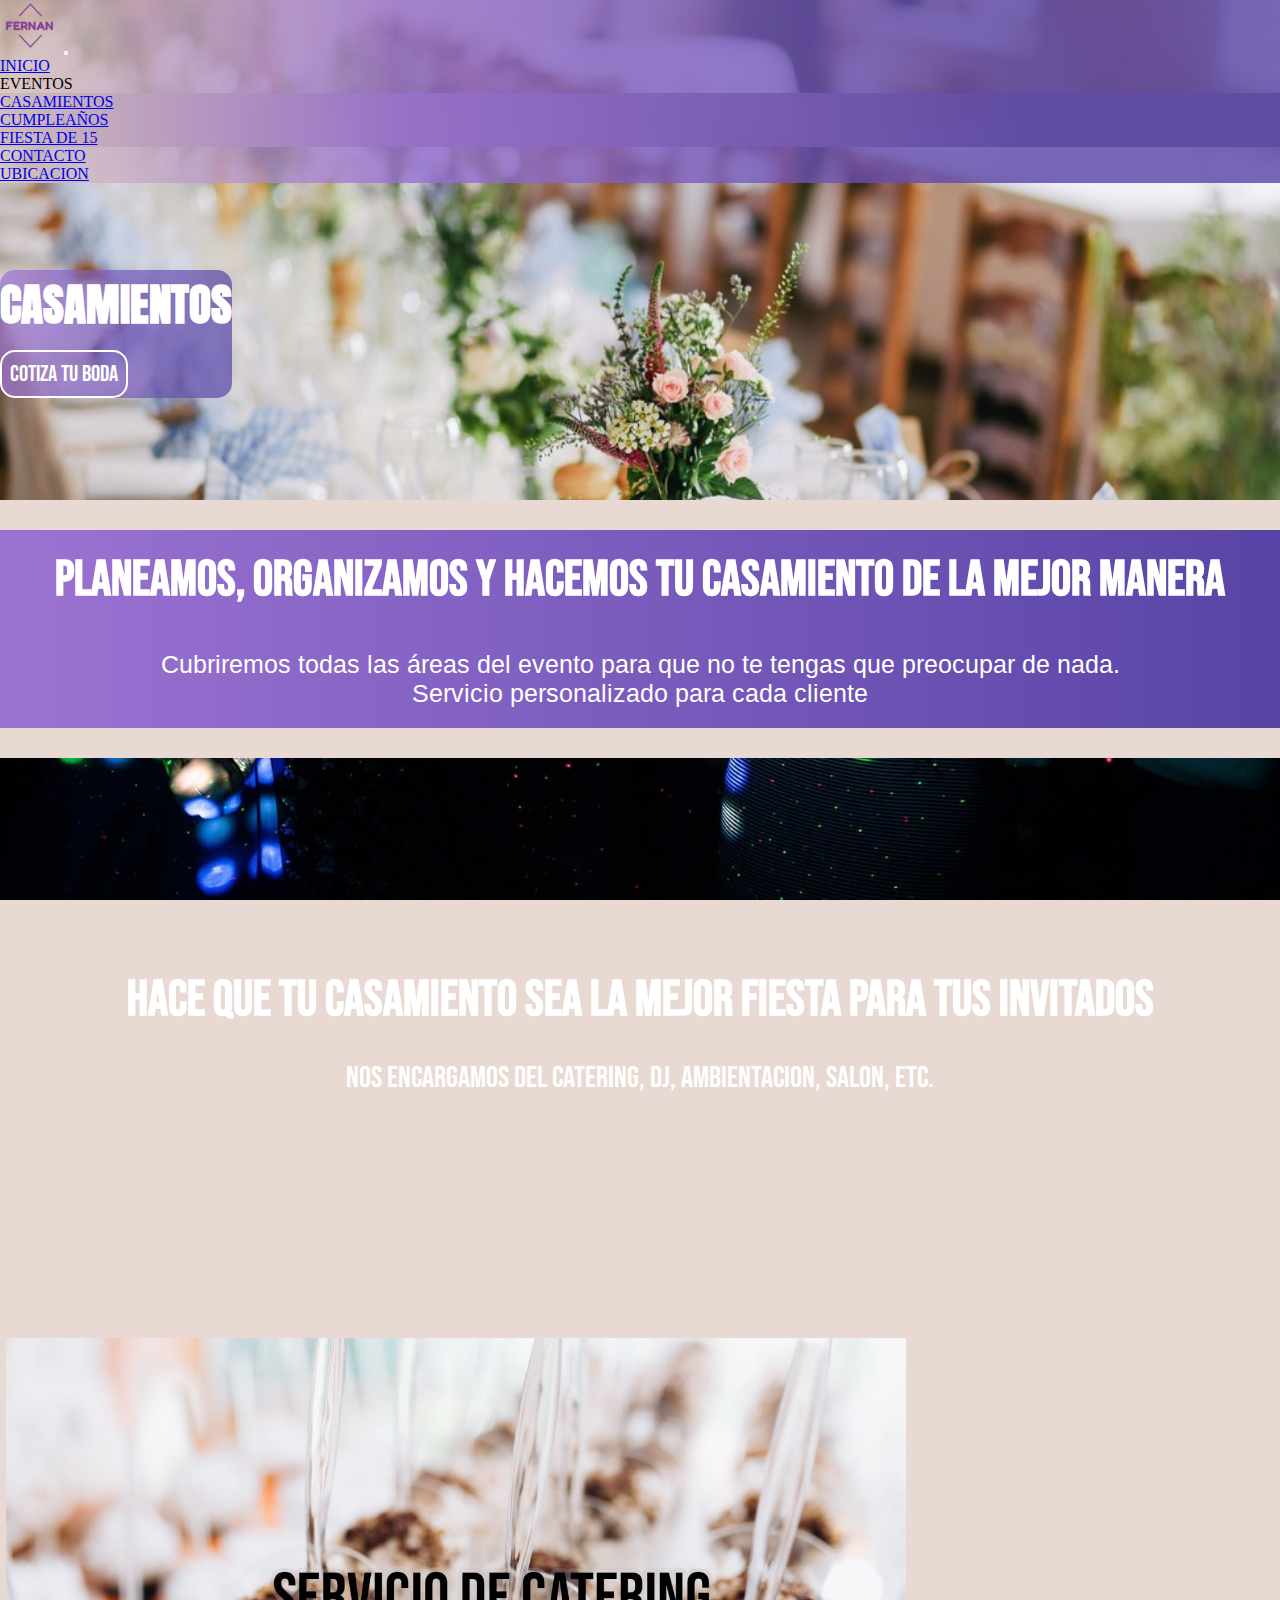
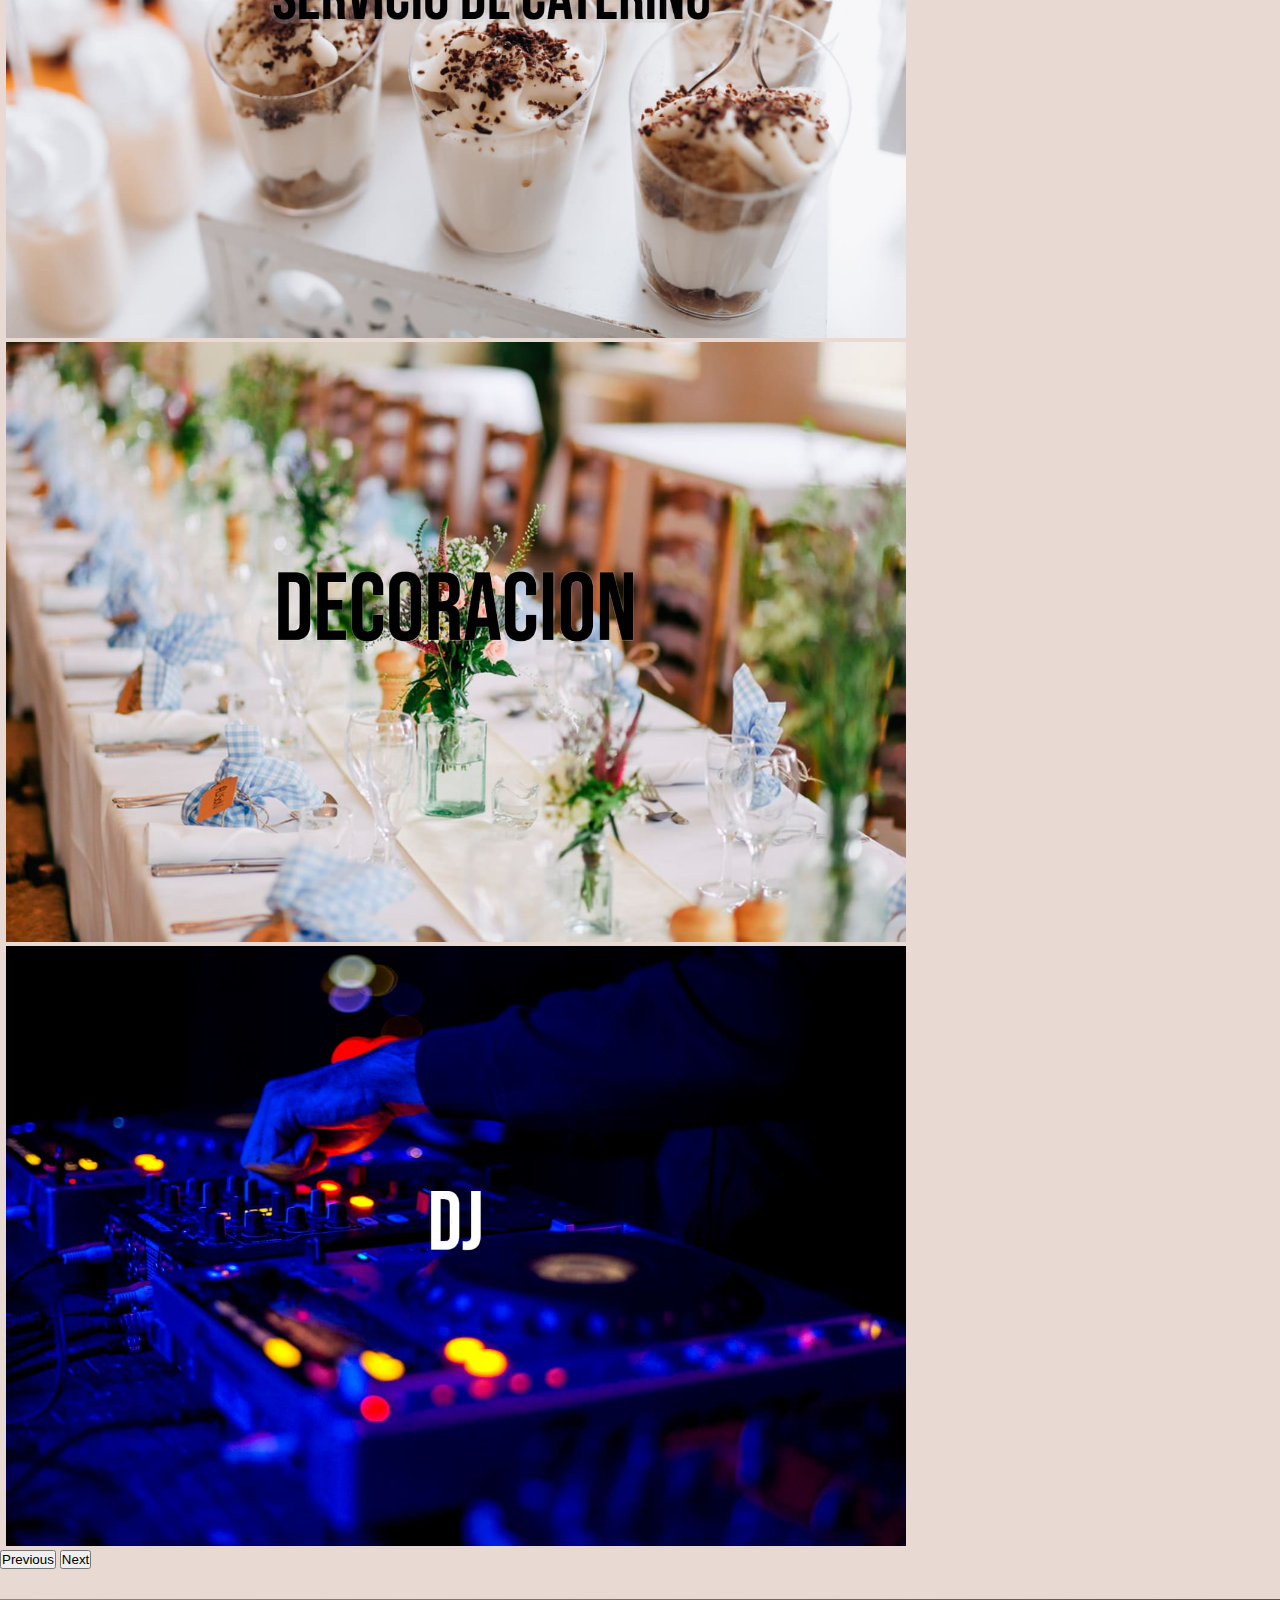
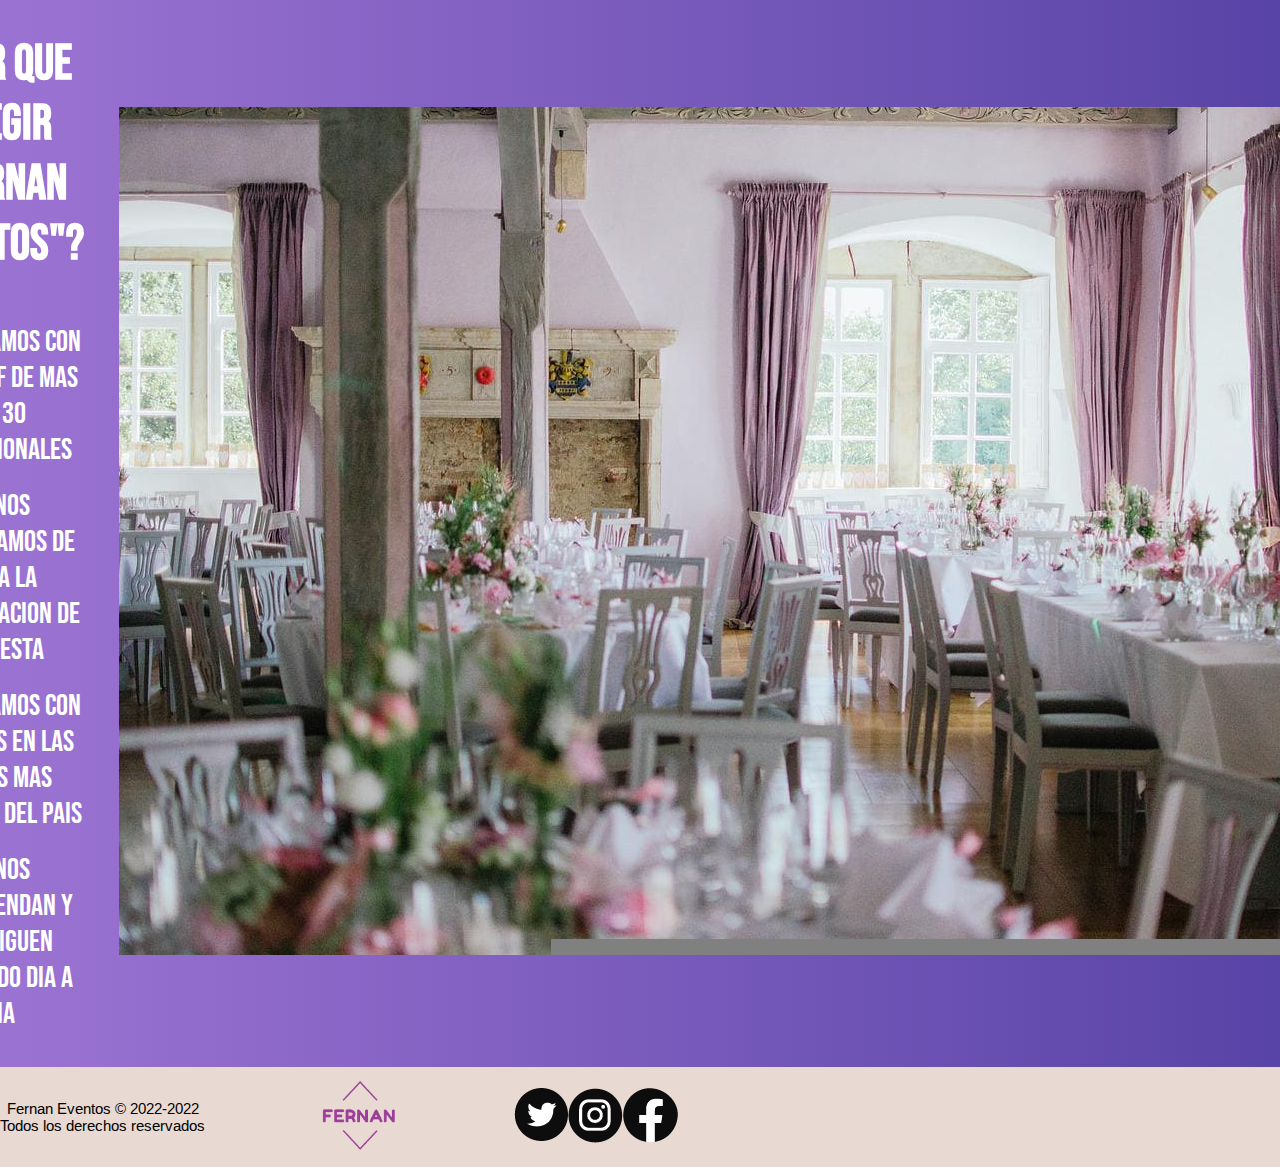
<file: pages/casamientos.html>
<!DOCTYPE html>
<html lang="en">
    <head>
      <meta charset="UTF-8">
      <meta http-equiv="X-UA-Compatible" content="IE=edge">
      <meta name="viewport" content="width=device-width, initial-scale=1.0">
      <title>Fernan | Casamientos</title>
      <!-- CSS only -->
      <link href="https://cdn.jsdelivr.net/npm/bootstrap@5.2.0-beta1/dist/css/bootstrap.min.css" rel="stylesheet" integrity="sha384-0evHe/X+R7YkIZDRvuzKMRqM+OrBnVFBL6DOitfPri4tjfHxaWutUpFmBp4vmVor" crossorigin="anonymous">
      <link href="https://unpkg.com/aos@2.3.1/dist/aos.css" rel="stylesheet">
      <link rel="stylesheet" href="../assets/css/style.css">
      <link rel="icon" href="../assets/img/logomio.png">
      <link rel="stylesheet" href="https://cdnjs.cloudflare.com/ajax/libs/font-awesome/6.1.1/css/all.css">
      <link rel="stylesheet" href="https://fonts.googleapis.com/css2?family=Material+Symbols+Outlined:opsz,wght,FILL,GRAD@48,200,0,-25" />
    </head>
<body id="bodyCas">
    <header id="headerCas">
      <nav class="navbar navbar-expand-lg fixed-top row col-12 m-0" id="navbar" style="background: rgb(255,255,255); background: linear-gradient(90deg, rgba(222, 202, 191,0.8) 0%, rgba(154,114,210,0.8) 31%, rgba(88,68,166,0.8) 80%);">
        <div class="container-fluid">
          <a class="navbar-brand" href="/index.html"><img src="/assets/img/logoNavbar.png" alt="Logo"></a>
          <button class="navbar-toggler" type="button" data-bs-toggle="collapse" data-bs-target="#navbarNavDropdown" aria-controls="navbarNavDropdown" aria-expanded="false" aria-label="Toggle navigation">
            <span class="navbar-toggler-icon navbar-dark"></span>
            </button>
        <div class="collapse navbar-collapse justify-content-around " id="navbarNavDropdown">
          <ul class="navbar-nav ">
            <li class="nav-item">
              <a class="nav-link active text-white" aria-current="page" href="/index.html">INICIO</a>
            </li>
            <li class="nav-item dropdown">
              <a class="nav-link dropdown-toggle text-white" id="navbarDropdownMenuLink" role="button" data-bs-toggle="dropdown" aria-expanded="false">
                EVENTOS
              </a>
              <ul class="dropdown-menu" aria-labelledby="navbarDropdownMenuLink" style="background-color:rgba(136, 116, 148,0.8)">
                <li><a class="dropdown-item text-white" href="./casamientos.html">CASAMIENTOS</a></li>
                <li><a class="dropdown-item text-white" href="./cumple.html">CUMPLEAÑOS</a></li>
                <li><a class="dropdown-item text-white" href="./quince.html">FIESTA DE 15</a></li>
              </ul>
            </li>
            <li class="nav-item">
              <a class="nav-link text-white" href="/pages/contacto.html">CONTACTO</a>
            </li>
            <li class="nav-item">
              <a class="nav-link text-white" href="/pages/ubicacion.html">UBICACION</a>
            </li>
          </ul>
        </div>
      </div>
      </nav>
      <div class="cotiza container ms-lg-5 p-2 text-center">
        <div class="row">
            <h1 class="tituloEven">CASAMIENTOS</h1>
            <a href="./contacto.html"><button class="botonEven">COTIZA TU BODA</button></a>
        </div>
      </div>
    </header>
<main id="mainCas">
  <div class="container-fluid">
    <div class="rectangulo1">
      <h2 class="subtituloEven">PLANEAMOS, ORGANIZAMOS Y HACEMOS TU CASAMIENTO DE LA MEJOR MANERA</h2>
      <p class="parraEven">Cubriremos todas las áreas del evento para que no te tengas que preocupar de nada.<br>Servicio personalizado para cada cliente</p>
    </div>
    <div class="rectanguloImagen">
      <div class="fondo">
        <div class="imagenTexto row">
          <div class="col-12">
            <h3 class="tituloImagen">HACE QUE TU CASAMIENTO SEA LA MEJOR FIESTA PARA TUS INVITADOS</h3>
            <p class="parrafoImagen">Nos encargamos del catering, DJ, ambientacion, salon, etc.</p>

          </div> 
        </div>
      </div>
    </div>
    <div id="carouselExampleControls" class="carousel slide" data-bs-ride="carousel" data-interval="30">
      <div class="carousel-inner">
        <div class="carousel-item active">
          <img src="../assets/img/cateringBoda.jpg" class="d-block w-100" alt="Catering Boda">
        </div>
        <div class="carousel-item">
          <img src="../assets/img/decoracionBoda.jpg" class="d-block w-100" alt="Decocacion Boda">
        </div>
        <div class="carousel-item">
          <img src="../assets/img/djBoda.jpg" class="d-block w-100" alt="Dj Boda">
        </div>
      </div>
      <button class="carousel-control-prev" type="button" data-bs-target="#carouselExampleControls" data-bs-slide="prev">
        <span class="carousel-control-prev-icon" aria-hidden="true"></span>
        <span class="visually-hidden">Previous</span>
      </button>
      <button class="carousel-control-next" type="button" data-bs-target="#carouselExampleControls" data-bs-slide="next">
        <span class="carousel-control-next-icon" aria-hidden="true"></span>
        <span class="visually-hidden">Next</span>
      </button>
    </div>
    <div class="rectanguloImagenDos row mb-xl-3">
      <div class="imagenTextoDos col-xl align-items-start">
        <h3 class="tituloImagenDos">¿POR QUE ELEGIR "FERNAN EVENTOS"?</h3>
        <ul class="parrafoImagenDos">
          <li>● CONTAMOS CON UN STAFF DE MAS DE 30 PROFESIONALES</li>
          <li>● NOS ENCARGAMOS DE TODA LA ORGANIZACION DE TU FIESTA</li>
          <li>● CONTAMOS CON SALONES EN LAS ZONAS MAS SEGURAS DEL PAIS</li>
          <li>● NOS RECOMIENDAN Y NOS SIGUEN ELIGIENDO DIA A DIA</li>
        </ul>
      </div>
      <div class="imagenDosRecDos col-xl align-items-end">
        <img class="img-fluid" src="../assets/img/boda1.jpg" alt="Muffins torta">
      </div>
    </div>
</div>
</main>
<footer class="container-fluid" id="footer">
  <div class="copy col-12 col-sm-4">
    <p>Fernan Eventos © 2022-2022</p>
    <p>Todos los derechos reservados</p>
  </div>
    <div class="logoFooter col-3 col-sm-2"><a href="../index.html"><img src="../assets/img/logomio.png" alt="Logo"></a></div>
    <div class="redes col-6 col-sm-6">
      <div class="twitter"><a href="https://twitter.com/?lang=es" target="_blank"><img src="../assets/img/logoTwiterByN.png" alt="Logo De Tiwtter"></a></div>
      <div class="insta"><a href="https://www.instagram.com/" target="_blank"><img src="../assets/img/logoInstaByN.png" alt="Logo Instagram"></a></div>
      <div class="facebook"><a href="https://es-la.facebook.com/" target="_blank"><img src="../assets/img/logoFacebookByN.png" alt="Logo Facebook"></a></div>
    </div>
</footer>
<script src="https://unpkg.com/aos@2.3.1/dist/aos.js"></script>
<script>
    AOS.init();
  </script>
  <!-- JavaScript Bundle with Popper -->
<script src="https://cdn.jsdelivr.net/npm/bootstrap@5.2.0-beta1/dist/js/bootstrap.bundle.min.js" integrity="sha384-pprn3073KE6tl6bjs2QrFaJGz5/SUsLqktiwsUTF55Jfv3qYSDhgCecCxMW52nD2" crossorigin="anonymous"></script>
</body>
</html>
</file>
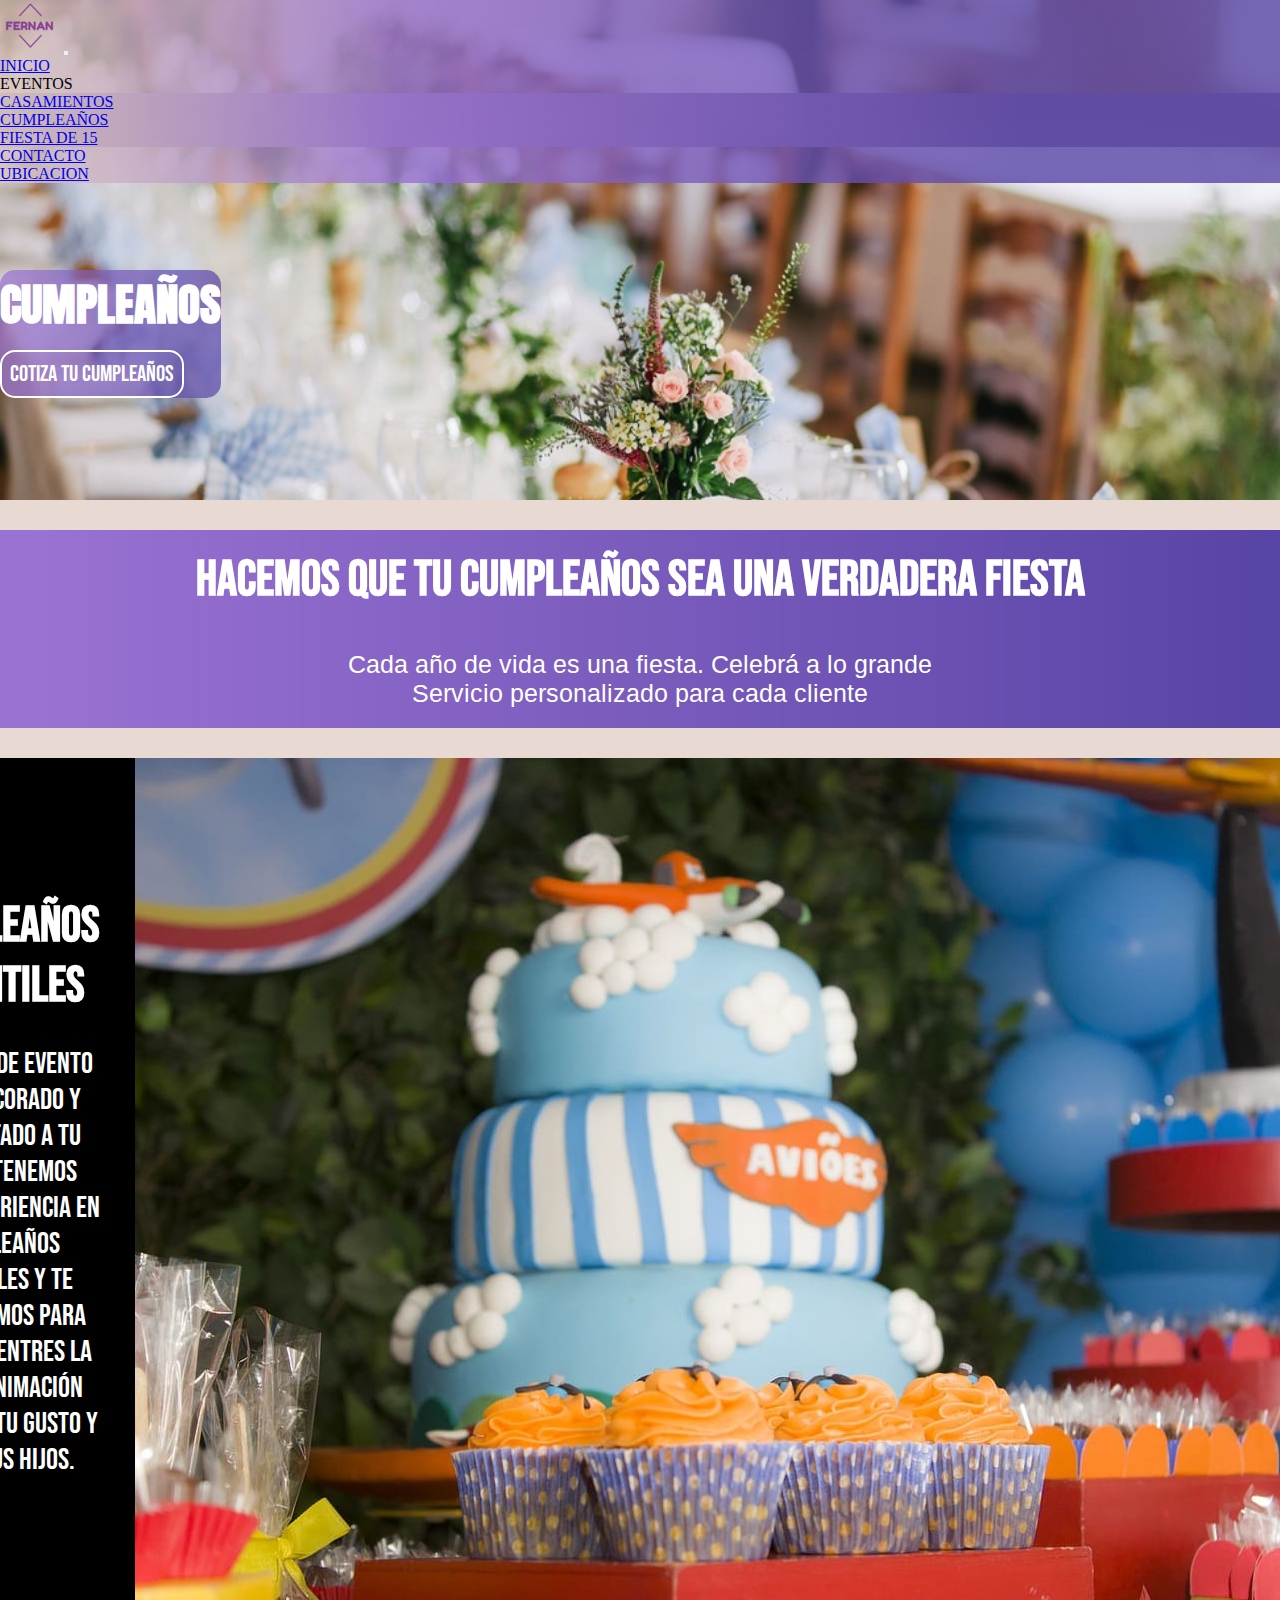
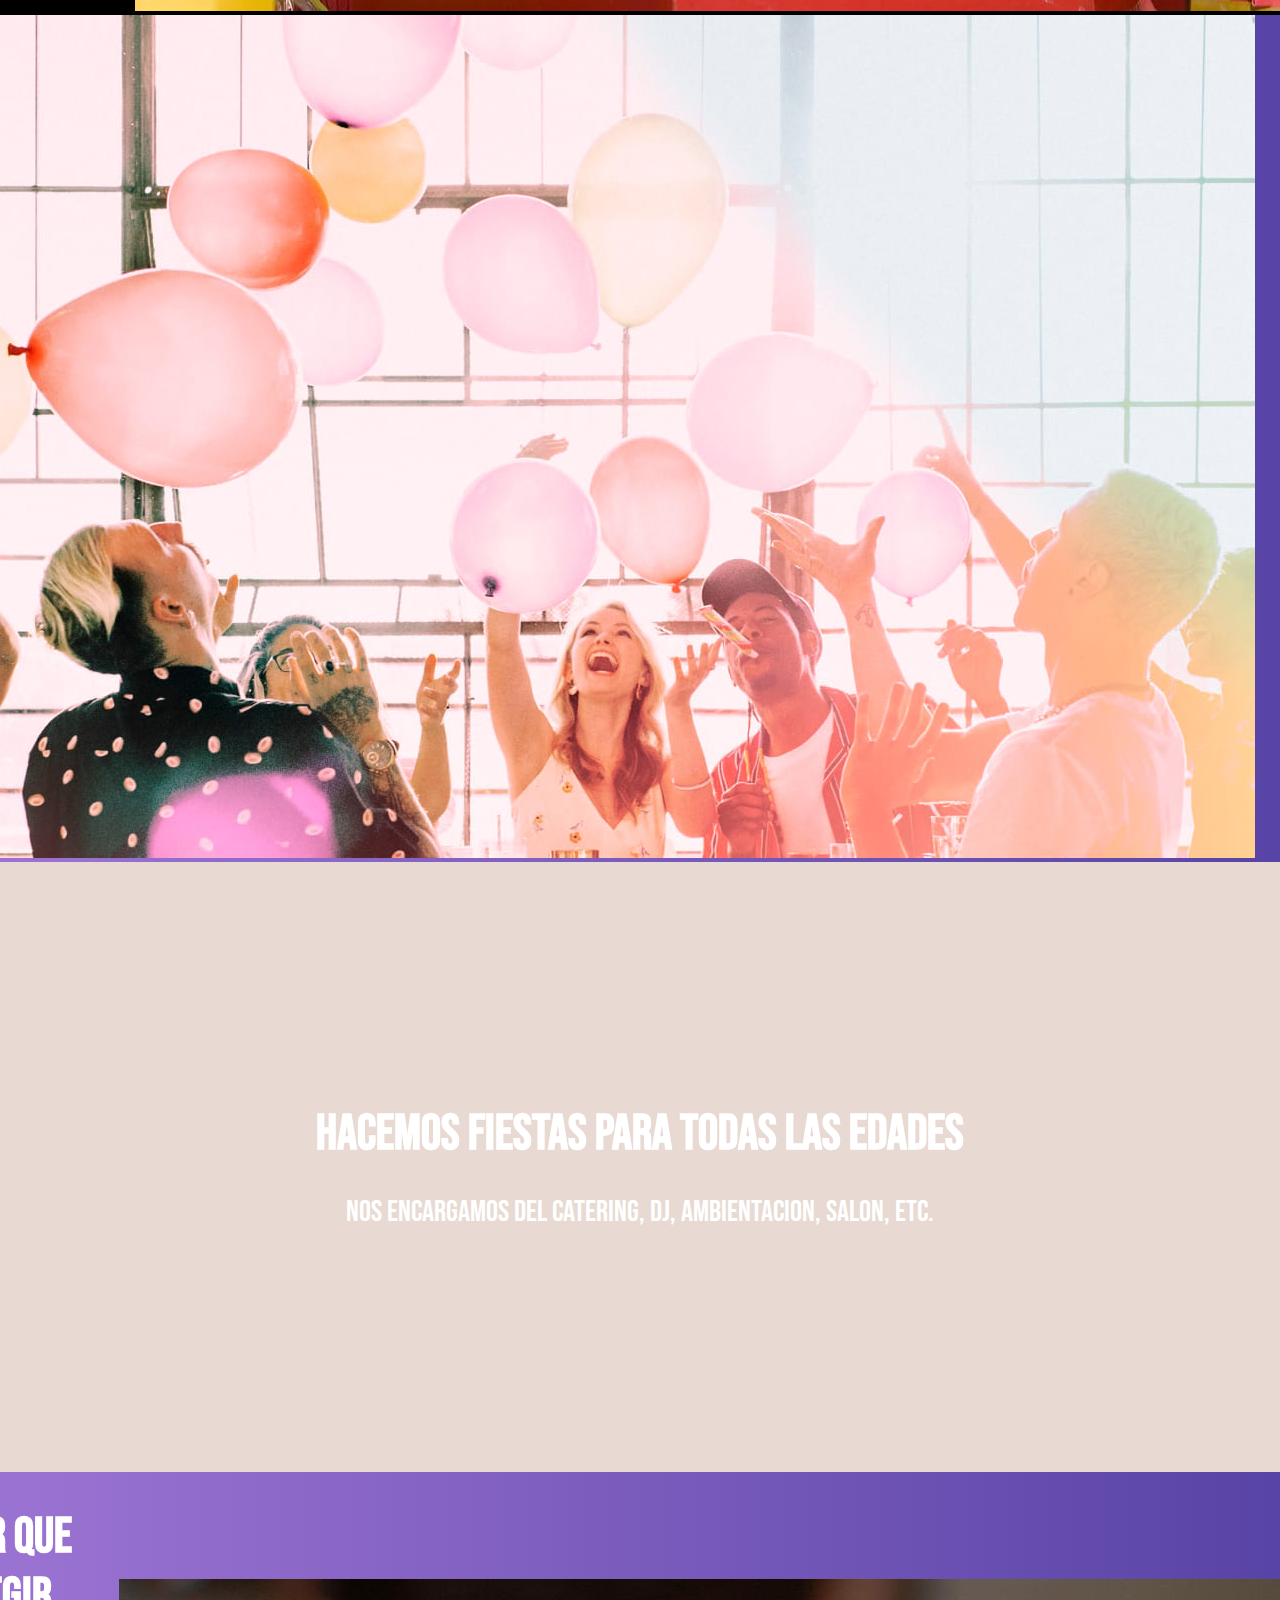
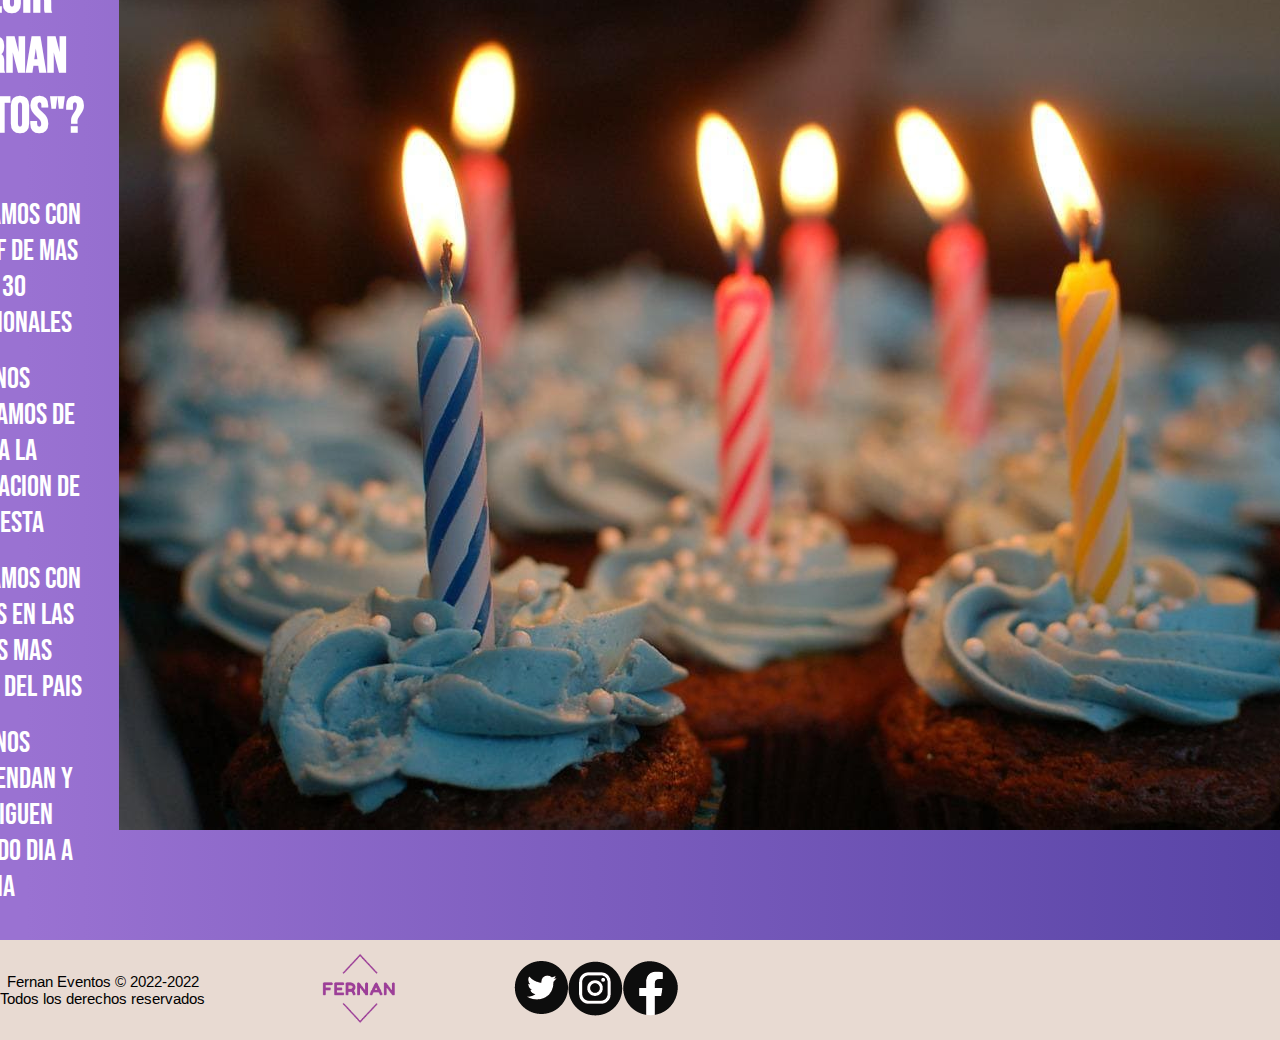
<file: pages/cumple.html>
<!DOCTYPE html>
<html lang="en">
<head>
    <meta charset="UTF-8">
    <meta http-equiv="X-UA-Compatible" content="IE=edge">
    <meta name="viewport" content="width=device-width, initial-scale=1.0">
    <title>Fernan | Cumpleaños</title>
    <!-- CSS only -->
    <link href="https://cdn.jsdelivr.net/npm/bootstrap@5.2.0-beta1/dist/css/bootstrap.min.css" rel="stylesheet" integrity="sha384-0evHe/X+R7YkIZDRvuzKMRqM+OrBnVFBL6DOitfPri4tjfHxaWutUpFmBp4vmVor" crossorigin="anonymous">
    <link href="https://unpkg.com/aos@2.3.1/dist/aos.css" rel="stylesheet">
    <link rel="stylesheet" href="../assets/css/style.css">
    <link rel="icon" href="../assets/img/logomio.png">
    <link rel="stylesheet" href="https://cdnjs.cloudflare.com/ajax/libs/font-awesome/6.1.1/css/all.css">
    <link rel="stylesheet" href="https://fonts.googleapis.com/css2?family=Material+Symbols+Outlined:opsz,wght,FILL,GRAD@48,200,0,-25" />
</head>
<body id="bodyCump">
    <header id="headerCump">
    <nav class="navbar navbar-expand-lg fixed-top row col-12 m-0" id="navbar" style="background: rgb(255,255,255); background: linear-gradient(90deg, rgba(222, 202, 191,0.8) 0%, rgba(154,114,210,0.8) 31%, rgba(88,68,166,0.8) 80%);">
        <div class="container-fluid">
          <a class="navbar-brand" href="/index.html"><img src="/assets/img/logoNavbar.png" alt="Logo"></a>
          <button class="navbar-toggler" type="button" data-bs-toggle="collapse" data-bs-target="#navbarNavDropdown" aria-controls="navbarNavDropdown" aria-expanded="false" aria-label="Toggle navigation">
            <span class="navbar-toggler-icon navbar-dark"></span>
            </button>
        <div class="collapse navbar-collapse justify-content-around " id="navbarNavDropdown">
          <ul class="navbar-nav ">
            <li class="nav-item">
              <a class="nav-link active text-white" aria-current="page" href="/index.html">INICIO</a>
            </li>
            <li class="nav-item dropdown">
              <a class="nav-link dropdown-toggle text-white" id="navbarDropdownMenuLink" role="button" data-bs-toggle="dropdown" aria-expanded="false">
                EVENTOS
              </a>
              <ul class="dropdown-menu" aria-labelledby="navbarDropdownMenuLink" style="background-color:rgba(136, 116, 148,0.8)">
                <li><a class="dropdown-item text-white" href="./casamientos.html">CASAMIENTOS</a></li>
                <li><a class="dropdown-item text-white" href="./cumple.html">CUMPLEAÑOS</a></li>
                <li><a class="dropdown-item text-white" href="./quince.html">FIESTA DE 15</a></li>
              </ul>
            </li>
            <li class="nav-item">
              <a class="nav-link text-white" href="/pages/contacto.html">CONTACTO</a>
            </li>
            <li class="nav-item">
              <a class="nav-link text-white" href="/pages/ubicacion.html">UBICACION</a>
            </li>
          </ul>
        </div>
      </div>
      </nav>
      <div class="cotiza container ms-lg-5 p-2 text-center">
        <div class="row">
            <h1 class="tituloEven">CUMPLEAÑOS</h1>
            <a href="./contacto.html"><button class="botonEven">COTIZA TU CUMPLEAÑOS</button></a>
        </div>
      </div>
    </header>
    <main id="mainCump">
      <div class="container-fluid">
        <div class="rectangulo1">
          <h2 class="subtituloEven">HACEMOS QUE TU CUMPLEAÑOS SEA UNA VERDADERA FIESTA</h2>
          <p class="parraEven">Cada año de vida es una fiesta. Celebrá a lo grande<br>Servicio personalizado para cada cliente</p>
        </div>
        <div class="rectanguloImagenInf row mb-xl-3">
          <div class="imagenTextoDos col-xl align-items-start ">
            <h3 class="tituloImagenDos"> Cumpleaños Infantiles</h3>
            <p class="parrafoImagenDos">El salon de evento sera decorado y ambientado a tu gusto. Tenemos gran experiencia en cumpleaños infantiles y te asesoramos para que encuentres la mejor animación acorde a tu gusto y el de tus hijos.</p>
          </div>
          <div class="imagenDosRecDos col-xl align-items-end p-0">
            <img class="img-fluid" src="../assets/img/cumpleInfantil.jpg" alt="Torta Infantil">
          </div>
        </div>
        <div class="rectanguloImagenAdu row mb-xl-3">
          <div class="imagenDosRecDos col-xl align-items-end p-0">
            <img class="img-fluid" src="../assets/img/cumple3.jpg" alt="Fiesta de Cumpleaños">
          </div>
          <div class="imagenTextoDos col-xl align-items-start">
            <h3 class="tituloImagenDos"> Cumpleaños de Adultos</h3>
            <p class="parrafoImagenDos">Celebra tu fiesta de cumpleaños para adultos o da una sorpresa a tu mejor amigo.</p>
            <p class="parrafoImagenDos">Ofrecemos los mejores restaurantes, salas temáticas, actividades, animación para que no te preocupes de nada.</p>
          </div>
        </div>
        <div class="rectanguloImagen">
          <div class="fondo">
            <div class="imagenTexto row">
              <div class="col-12">
                <h3 class="tituloImagen">HACEMOS FIESTAS PARA TODAS LAS EDADES</h3>
                <p class="parrafoImagen">Nos encargamos del catering, DJ, ambientacion, salon, etc.</p>
              </div> 
            </div>
          </div>
        </div>
      <div class="rectanguloImagenDos row mb-xl-3">
        <div class="imagenTextoDos col-xl align-items-start">
          <h3 class="tituloImagenDos">¿POR QUE ELEGIR "FERNAN EVENTOS"?</h3>
          <ul class="parrafoImagenDos">
            <li>● CONTAMOS CON UN STAFF DE MAS DE 30 PROFESIONALES</li>
            <li>● NOS ENCARGAMOS DE TODA LA ORGANIZACION DE TU FIESTA</li>
            <li>● CONTAMOS CON SALONES EN LAS ZONAS MAS SEGURAS DEL PAIS</li>
            <li>● NOS RECOMIENDAN Y NOS SIGUEN ELIGIENDO DIA A DIA</li>
          </ul>
        </div>
        <div class="imagenDosRecDos col-xl align-items-end p-0">
          <img class="img-fluid" src="../assets/img/tortaCumple.jpg" alt="Torta de Cumpleaños">
        </div>
      </div>
    </div>
    </main>
    <footer class="container-fluid" id="footer">
      <div class="copy col-12 col-sm-4">
        <p>Fernan Eventos © 2022-2022</p>
        <p>Todos los derechos reservados</p>
      </div>
        <div class="logoFooter col-3 col-sm-2"><a href="../index.html"><img src="../assets/img/logomio.png" alt="Logo"></a></div>
        <div class="redes col-6 col-sm-6">
          <div class="twitter"><a href="https://twitter.com/?lang=es" target="_blank"><img src="../assets/img/logoTwiterByN.png" alt="Logo De Tiwtter"></a></div>
          <div class="insta"><a href="https://www.instagram.com/" target="_blank"><img src="../assets/img/logoInstaByN.png" alt="Logo Instagram"></a></div>
          <div class="facebook"><a href="https://es-la.facebook.com/" target="_blank"><img src="../assets/img/logoFacebookByN.png" alt="Logo Facebook"></a></div>
        </div>
  </footer>
    <script src="https://unpkg.com/aos@2.3.1/dist/aos.js"></script>
    <script>
        AOS.init();
      </script>
      <!-- JavaScript Bundle with Popper -->
    <script src="https://cdn.jsdelivr.net/npm/bootstrap@5.2.0-beta1/dist/js/bootstrap.bundle.min.js" integrity="sha384-pprn3073KE6tl6bjs2QrFaJGz5/SUsLqktiwsUTF55Jfv3qYSDhgCecCxMW52nD2" crossorigin="anonymous"></script>
</body>
</html>
</file>
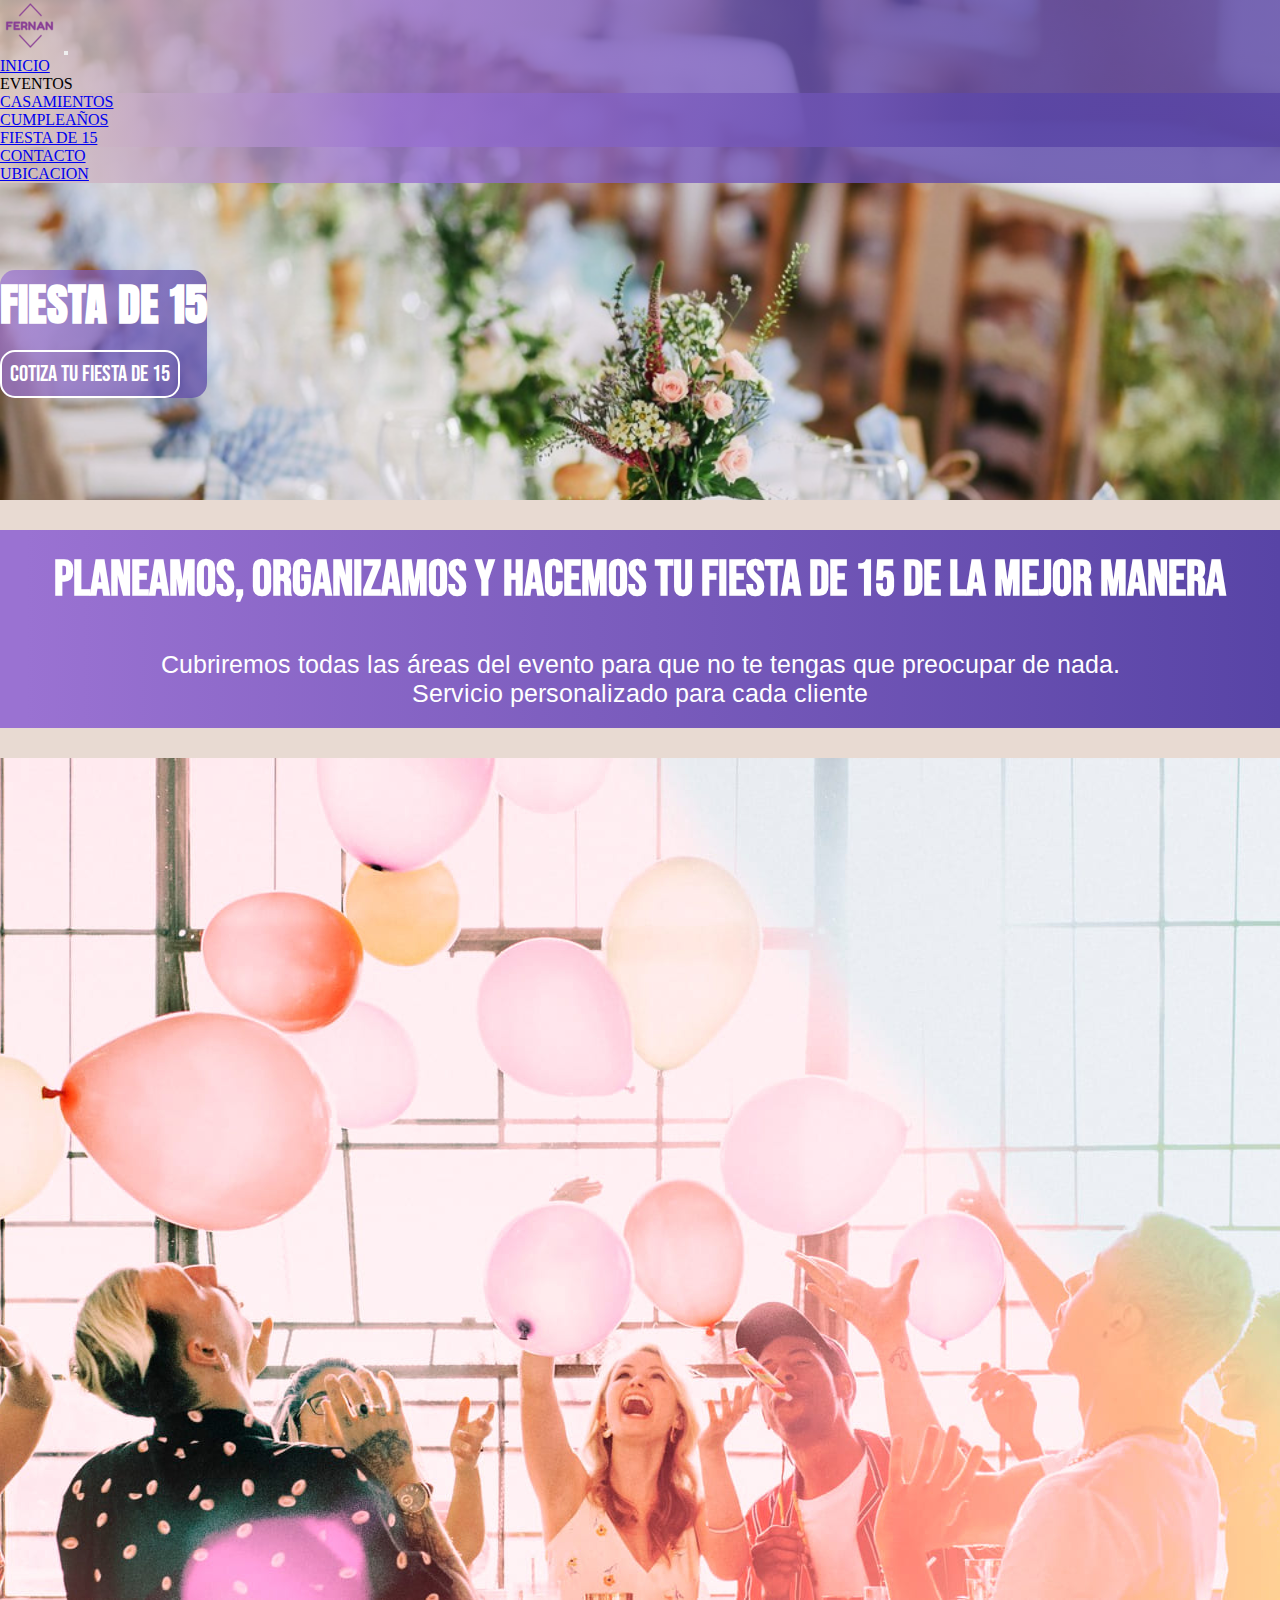
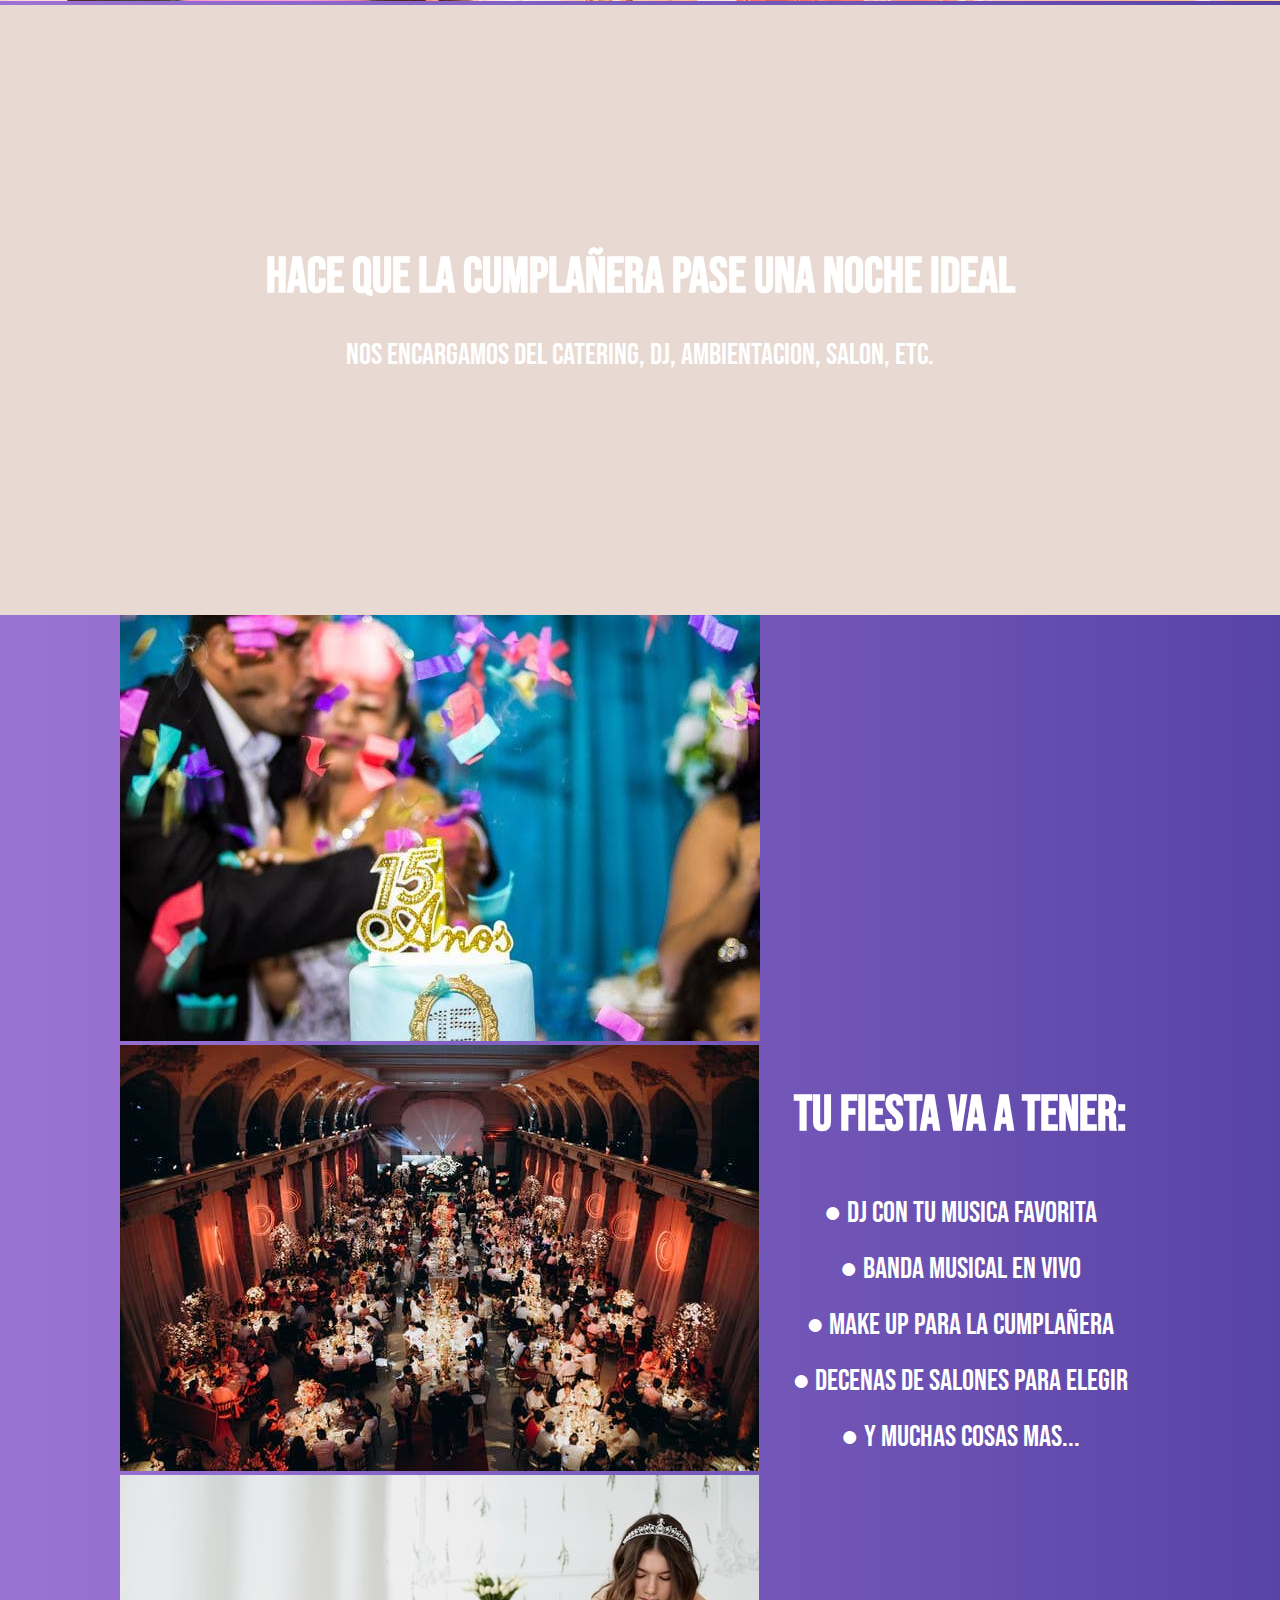
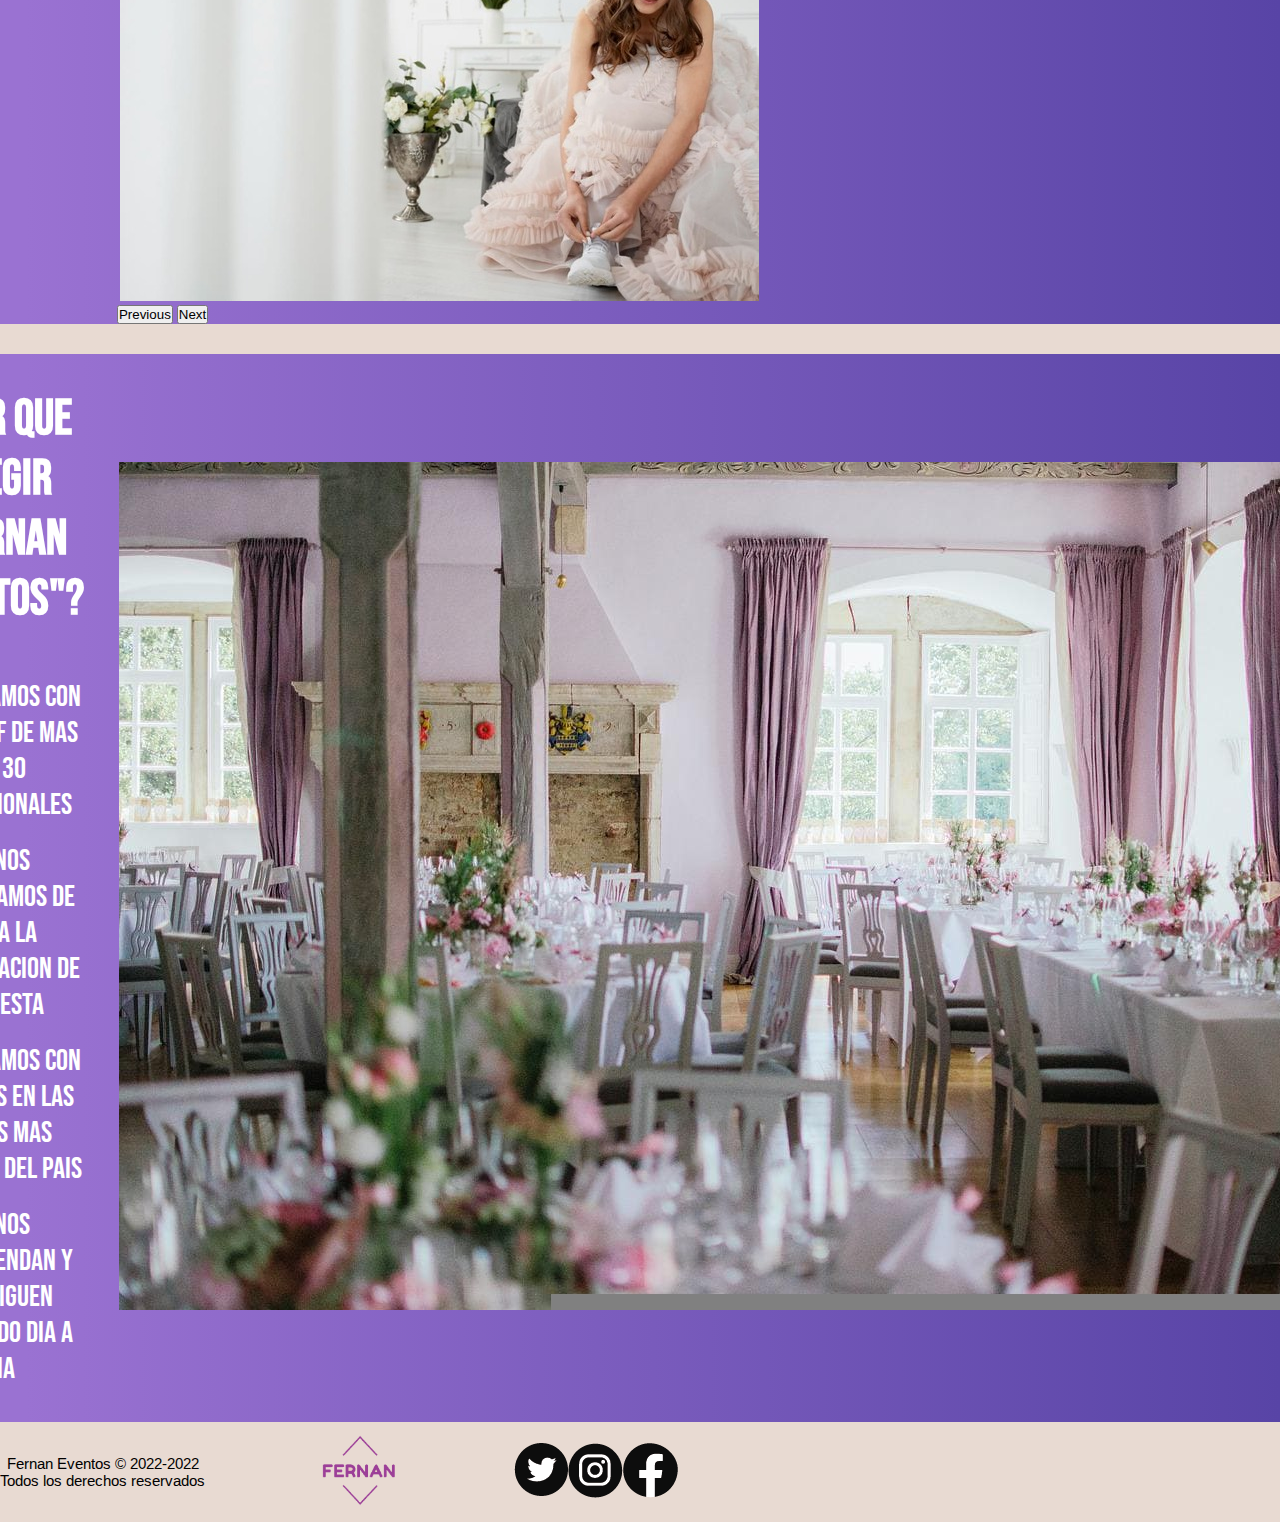
<file: pages/quince.html>
<!DOCTYPE html>
<html lang="en">
<head>
    <meta charset="UTF-8">
    <meta http-equiv="X-UA-Compatible" content="IE=edge">
    <meta name="viewport" content="width=device-width, initial-scale=1.0">
    <title>Fernan | Fiesta de 15</title>
    <!-- CSS only -->
    <link href="https://cdn.jsdelivr.net/npm/bootstrap@5.2.0-beta1/dist/css/bootstrap.min.css" rel="stylesheet" integrity="sha384-0evHe/X+R7YkIZDRvuzKMRqM+OrBnVFBL6DOitfPri4tjfHxaWutUpFmBp4vmVor" crossorigin="anonymous">
    <link href="https://unpkg.com/aos@2.3.1/dist/aos.css" rel="stylesheet">
    <link rel="stylesheet" href="../assets/css/style.css">
    <link rel="icon" href="../assets/img/logomio.png">
    <link rel="stylesheet" href="https://cdnjs.cloudflare.com/ajax/libs/font-awesome/6.1.1/css/all.css">
    <link rel="stylesheet" href="https://fonts.googleapis.com/css2?family=Material+Symbols+Outlined:opsz,wght,FILL,GRAD@48,200,0,-25" />
</head>
<body id="bodyQuin">
  <header id="headerQuin">
    <nav class="navbar navbar-expand-lg fixed-top row col-12 m-0" id="navbar" style="background: rgb(255,255,255); background: linear-gradient(90deg, rgba(222, 202, 191,0.8) 0%, rgba(154,114,210,0.8) 31%, rgba(88,68,166,0.8) 80%);">
        <div class="container-fluid">
          <a class="navbar-brand" href="/index.html"><img src="/assets/img/logoNavbar.png" alt="Logo"></a>
          <button class="navbar-toggler" type="button" data-bs-toggle="collapse" data-bs-target="#navbarNavDropdown" aria-controls="navbarNavDropdown" aria-expanded="false" aria-label="Toggle navigation">
            <span class="navbar-toggler-icon navbar-dark"></span>
            </button>
        <div class="collapse navbar-collapse justify-content-around " id="navbarNavDropdown">
          <ul class="navbar-nav ">
            <li class="nav-item">
              <a class="nav-link active text-white" aria-current="page" href="/index.html">INICIO</a>
            </li>
            <li class="nav-item dropdown">
              <a class="nav-link dropdown-toggle text-white" id="navbarDropdownMenuLink" role="button" data-bs-toggle="dropdown" aria-expanded="false">
                EVENTOS
              </a>
              <ul class="dropdown-menu" aria-labelledby="navbarDropdownMenuLink">
                <li><a class="dropdown-item text-white" href="./casamientos.html">CASAMIENTOS</a></li>
                <li><a class="dropdown-item text-white" href="./cumple.html">CUMPLEAÑOS</a></li>
                <li><a class="dropdown-item text-white" href="./quince.html">FIESTA DE 15</a></li>
              </ul>
            </li>
            <li class="nav-item">
              <a class="nav-link text-white" href="/pages/contacto.html">CONTACTO</a>
            </li>
            <li class="nav-item">
              <a class="nav-link text-white" href="/pages/ubicacion.html">UBICACION</a>
            </li>
          </ul>
        </div>
      </div>
      </nav>
      <div class="cotiza container ms-lg-5 p-2 text-center">
        <div class="row">
            <h1 class="tituloEven">FIESTA DE 15</h1>
            <a href="./contacto.html"><button class="botonEven">COTIZA TU FIESTA DE 15</button></a>
        </div>
      </div>
    </header>
    <main id="mainQuin">
      <div class="container-fluid">
        <div class="rectangulo1">
          <h2 class="subtituloEven">PLANEAMOS, ORGANIZAMOS Y HACEMOS TU FIESTA DE 15 DE LA MEJOR MANERA</h2>
          <p class="parraEven">Cubriremos todas las áreas del evento para que no te tengas que preocupar de nada.<br>Servicio personalizado para cada cliente</p>
        </div>
        <div class="rectanguloImagenAdu row mb-xl-3">
          <div class="imagenDosRecDos col-xl align-items-end p-0">
            <img class="img-fluid" src="../assets/img/cumple3.jpg" alt="Fiesta Cumpleaños">
          </div>
          <div class="imagenTextoDos col-xl align-items-start">
            <p class="parrafoImagenDos">La organización de una fiesta requiere de mucho tiempo. En Fernan vamos a lograr la fiesta que soñaste y sin preocuparte </p>
          </div>
        </div>
        <div class="rectanguloImagen">
          <div class="fondo">
            <div class="imagenTexto row">
              <div class="col-12">
                <h3 class="tituloImagen">HACE QUE LA CUMPLAÑERA PASE UNA NOCHE IDEAL</h3>
                <p class="parrafoImagen">Nos encargamos del catering, DJ, ambientacion, salon, etc.</p>

              </div> 
            </div>
          </div>
        </div>
        <div class="rectanguloImagenAdu row mb-xl-3">
          <div class="imagenDosRecDos col-xl align-items-end p-0">
            <div id="carouselExampleControls" class="carousel slide" data-bs-ride="carousel">
              <div class="carousel-inner">
                <div class="carousel-item active">
                  <img src="../assets/img/tortaQuince.jpg" class="d-block w-100" alt="Torta Quince">
                </div>
                <div class="carousel-item">
                  <img src="../assets/img/salonDeEventosQuince.jpg" class="d-block w-100" alt="Salon de Eventos">
                </div>
                <div class="carousel-item">
                  <img src="../assets/img/vestidoDeQuince.jpg" class="d-block w-100" alt="Vestido Quinceañera">
                </div>
              </div>
              <button class="carousel-control-prev" type="button" data-bs-target="#carouselExampleControls" data-bs-slide="prev">
                <span class="carousel-control-prev-icon" aria-hidden="true"></span>
                <span class="visually-hidden">Previous</span>
              </button>
              <button class="carousel-control-next" type="button" data-bs-target="#carouselExampleControls" data-bs-slide="next">
                <span class="carousel-control-next-icon" aria-hidden="true"></span>
                <span class="visually-hidden">Next</span>
              </button>
            </div>
          </div>
          <div class="imagenTextoDos col-xl align-items-start">
            <h3 class="tituloImagenDos"> Tu fiesta va a tener:</h3>
            <ul class="parrafoImagenDos">
              <li>● Dj con tu musica favorita</li>
              <li>● Banda musical en vivo</li>
              <li>● Make up para la CUMPLAÑERA</li>
              <li>● Decenas de salones para elegir</li>
              <li>● Y muchas cosas mas...</li>
            </ul>
          </div>
        </div>  
        <div class="rectanguloImagenDos row mb-xl-3">
          <div class="imagenTextoDos col-xl align-items-start">
            <h3 class="tituloImagenDos">¿POR QUE ELEGIR "FERNAN EVENTOS"?</h3>
            <ul class="parrafoImagenDos">
              <li>● CONTAMOS CON UN STAFF DE MAS DE 30 PROFESIONALES</li>
              <li>● NOS ENCARGAMOS DE TODA LA ORGANIZACION DE TU FIESTA</li>
              <li>● CONTAMOS CON SALONES EN LAS ZONAS MAS SEGURAS DEL PAIS</li>
              <li>● NOS RECOMIENDAN Y NOS SIGUEN ELIGIENDO DIA A DIA</li>
            </ul>
          </div>
          <div class="imagenDosRecDos col-xl align-items-end">
            <img class="img-fluid" src="../assets/img/boda1.jpg" alt="Salon de Cumpleaños">
          </div>
        </div>
    </div>
    </main>
    <footer class="container-fluid" id="footer">
      <div class="copy col-12 col-sm-4">
        <p>Fernan Eventos © 2022-2022</p>
        <p>Todos los derechos reservados</p>
      </div>
        <div class="logoFooter col-3 col-sm-2"><a href="../index.html"><img src="../assets/img/logomio.png" alt="Logo"></a></div>
        <div class="redes col-6 col-sm-6">
          <div class="twitter"><a href="https://twitter.com/?lang=es" target="_blank"><img src="../assets/img/logoTwiterByN.png" alt="Logo De Tiwtter"></a></div>
          <div class="insta"><a href="https://www.instagram.com/" target="_blank"><img src="../assets/img/logoInstaByN.png" alt="Logo Instagram"></a></div>
          <div class="facebook"><a href="https://es-la.facebook.com/" target="_blank"><img src="../assets/img/logoFacebookByN.png" alt="Logo Facebook"></a></div>
        </div>
  </footer>
    <script src="https://unpkg.com/aos@2.3.1/dist/aos.js"></script>
    <script>
        AOS.init();
      </script>
      <!-- JavaScript Bundle with Popper -->
    <script src="https://cdn.jsdelivr.net/npm/bootstrap@5.2.0-beta1/dist/js/bootstrap.bundle.min.js" integrity="sha384-pprn3073KE6tl6bjs2QrFaJGz5/SUsLqktiwsUTF55Jfv3qYSDhgCecCxMW52nD2" crossorigin="anonymous"></script>
</body>
</html>
</file>
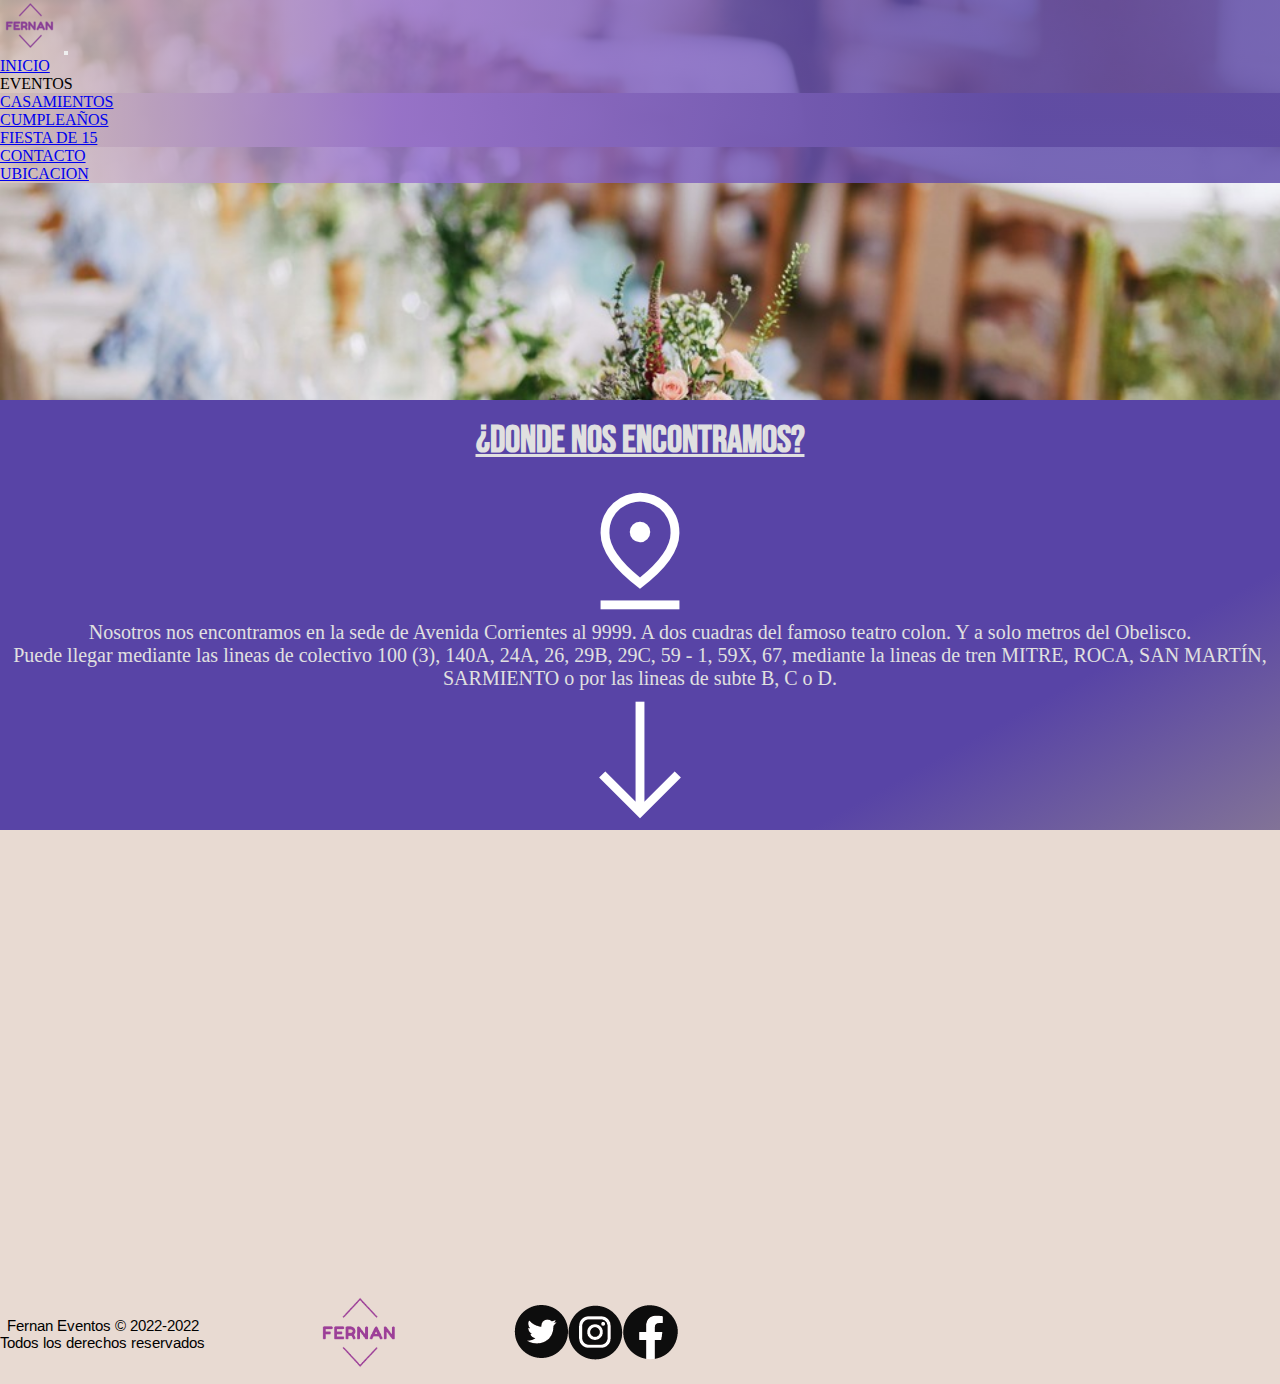
<file: pages/ubicacion.html>
<!DOCTYPE html>
<html lang="en">
<head>
    <meta charset="UTF-8">
    <meta http-equiv="X-UA-Compatible" content="IE=edge">
    <meta name="viewport" content="width=device-width, initial-scale=1.0">
    <title>Fernan | Ubicacion</title>
    <!-- CSS only -->
    <link href="https://cdn.jsdelivr.net/npm/bootstrap@5.2.0-beta1/dist/css/bootstrap.min.css" rel="stylesheet" integrity="sha384-0evHe/X+R7YkIZDRvuzKMRqM+OrBnVFBL6DOitfPri4tjfHxaWutUpFmBp4vmVor" crossorigin="anonymous">
    <link href="https://unpkg.com/aos@2.3.1/dist/aos.css" rel="stylesheet">
    <link rel="stylesheet" href="../assets/css/style.css">
    <link rel="icon" href="../assets/img/logomio.png">
    <link rel="stylesheet" href="https://cdnjs.cloudflare.com/ajax/libs/font-awesome/6.1.1/css/all.css">
    <link rel="stylesheet" href="https://fonts.googleapis.com/css2?family=Material+Symbols+Outlined:opsz,wght,FILL,GRAD@48,200,0,-25" />
</head>
<body id="bodyUbicacion">
    <header id="headerUbi">
      <nav class="navbar navbar-expand-lg fixed-top row col-12 m-0" id="navbar" style="background: rgb(255,255,255); background: linear-gradient(90deg, rgba(222, 202, 191,0.8) 0%, rgba(154,114,210,0.8) 31%, rgba(88,68,166,0.8) 80%);">
        <div class="container-fluid">
          <a class="navbar-brand" href="/index.html"><img src="/assets/img/logoNavbar.png" alt=""></a>
          <button class="navbar-toggler" type="button" data-bs-toggle="collapse" data-bs-target="#navbarNavDropdown" aria-controls="navbarNavDropdown" aria-expanded="false" aria-label="Toggle navigation">
            <span class="navbar-toggler-icon navbar-dark"></span>
            </button>
        <div class="collapse navbar-collapse justify-content-around " id="navbarNavDropdown">
          <ul class="navbar-nav ">
            <li class="nav-item">
              <a class="nav-link active text-white" aria-current="page" href="/index.html">INICIO</a>
            </li>
            <li class="nav-item dropdown">
              <a class="nav-link dropdown-toggle text-white" id="navbarDropdownMenuLink" role="button" data-bs-toggle="dropdown" aria-expanded="false">
                EVENTOS
              </a>
              <ul class="dropdown-menu" aria-labelledby="navbarDropdownMenuLink" style="background-color:rgba(136, 116, 148,0.8)">
                <li><a class="dropdown-item text-white" href="/pages/casamientos.html">CASAMIENTOS</a></li>
                <li><a class="dropdown-item text-white" href="/pages/cumple.html">CUMPLEAÑOS</a></li>
                <li><a class="dropdown-item text-white" href="/pages/quince.html">FIESTA DE 15</a></li>
              </ul>
            </li>
            <li class="nav-item">
              <a class="nav-link text-white" href="/pages/contacto.html">CONTACTO</a>
            </li>
            <li class="nav-item">
              <a class="nav-link text-white" href="/pages/ubicacion.html">UBICACION</a>
            </li>
          </ul>
        </div>
      </div>
      </nav>
    </header>
    <main id="mainUbi">
      <div class="cardUbi container">
        <div class="row">
          <div><h5 class="h5Ubi">¿Donde nos encontramos?</h5></div>
        </div>
        <span class="ubi material-symbols-outlined">pin_drop</span>
        <div>      
          <div class="card-body row">
            <div class="">
              <p class="pUbi card-text p-3">Nosotros nos encontramos en la sede de Avenida Corrientes al 9999. A dos cuadras del famoso teatro colon. Y a solo metros del Obelisco. </p>
              <p class="pUbi card-text p-3">Puede llegar mediante las lineas de colectivo 100 (3), 140A, 24A, 26, 29B, 29C, 59 - 1, 59X, 67, mediante la lineas de tren MITRE, ROCA, SAN MARTÍN, SARMIENTO o por las lineas de subte B, C o D.</p>
            </div>
          </div>
        </div>
        <span class="ubi material-symbols-outlined">south</span>    
      </div>
        <iframe src="https://www.google.com/maps/embed?pb=!1m18!1m12!1m3!1d3284.016713276846!2d-58.38375908488558!3d-34.60373888045949!2m3!1f0!2f0!3f0!3m2!1i1024!2i768!4f13.1!3m3!1m2!1s0x4aa9f0a6da5edb%3A0x11bead4e234e558b!2sObelisco!5e0!3m2!1ses-419!2sar!4v1653410023573!5m2!1ses-419!2sar" width="100%" height="450" style="border:0;" allowfullscreen="" loading="lazy" referrerpolicy="no-referrer-when-downgrade"></iframe>
    </main>
    <footer class="container-fluid" id="footer">
      <div class="copy col-12 col-sm-4">
        <p>Fernan Eventos © 2022-2022</p>
        <p>Todos los derechos reservados</p>
      </div>
        <div class="logoFooter col-3 col-sm-2"><a href="../index.html"><img src="../assets/img/logomio.png" alt="Logo"></a></div>
        <div class="redes col-6 col-sm-6">
          <div class="twitter"><a href="https://twitter.com/?lang=es" target="_blank"><img src="../assets/img/logoTwiterByN.png" alt="Logo De Tiwtter"></a></div>
          <div class="insta"><a href="https://www.instagram.com/" target="_blank"><img src="../assets/img/logoInstaByN.png" alt="Logo Instagram"></a></div>
          <div class="facebook"><a href="https://es-la.facebook.com/" target="_blank"><img src="../assets/img/logoFacebookByN.png" alt="Logo Facebook"></a></div>
        </div>
  </footer>
    <script src="https://unpkg.com/aos@2.3.1/dist/aos.js"></script>
    <script>
        AOS.init();
      </script>
      <!-- JavaScript Bundle with Popper -->
      <script src="https://cdn.jsdelivr.net/npm/bootstrap@5.2.0-beta1/dist/js/bootstrap.bundle.min.js" integrity="sha384-pprn3073KE6tl6bjs2QrFaJGz5/SUsLqktiwsUTF55Jfv3qYSDhgCecCxMW52nD2" crossorigin="anonymous"></script>
</body>
</html>
</file>
<file: assets/css/style.css>
@import url("https://fonts.googleapis.com/css2?family=Bebas+Neue&display=swap");
@import url("https://fonts.googleapis.com/css2?family=Cinzel:wght@500&family=Satisfy&display=swap");
@import url("https://fonts.googleapis.com/css2?family=Arimo&display=swap");
@import url("https://fonts.googleapis.com/css2?family=Montserrat:wght@500&display=swap");
@import url("https://fonts.googleapis.com/css2?family=Anton&display=swap");
#bodyUbicacion {
  background-color: rgba(222, 202, 191, 0.7);
  display: grid;
  grid-template-columns: repeat(4, 1fr);
  grid-template-rows: auto 400px auto 100px;
  grid-template-areas: "navbar navbar navbar navbar" "headerUbi headerUbi headerUbi headerUbi" "mainUbi mainUbi mainUbi mainUbi" "footer footer footer footer";
}

#navbar {
  grid-area: navbar;
}

#headerUbi {
  grid-area: headerUbi;
  background-image: url(/assets/img/photos-by-lanty-O38Id_cyV4M-unsplash\ \(2\).jpg);
  background-size: cover;
  background-attachment: fixed;
}

#mainUbi {
  grid-area: mainUbi;
}

#footer {
  grid-area: footer;
}

.cardUbi {
  display: flex;
  align-items: center;
  border: solid 0px transparent;
  border-radius: 0px;
  flex-direction: column;
  background: rgb(130, 115, 151);
  background: linear-gradient(331deg, rgb(130, 115, 151) 0%, rgb(88, 68, 166) 23%);
}
.cardUbi .ubi {
  font-size: 140px;
}
.cardUbi .h5Ubi {
  margin: 18px;
  font-family: Bebas Neue;
  font-size: 38px;
  text-decoration: underline;
  color: rgb(224, 224, 224);
  text-align: center;
}
.cardUbi span {
  color: #fff;
}
.cardUbi .pUbi {
  font-size: 20px;
  color: rgb(224, 224, 224);
  text-align: center;
}

#bodyContacto {
  background-color: rgba(222, 202, 191, 0.7);
  display: grid;
  grid-template-columns: repeat(4, 1fr);
  grid-template-rows: auto 500px auto 100px;
  grid-template-areas: "navbar navbar navbar navbar" "headerCon headerCon headerCon headerCon" "mainCon mainCon mainCon mainCon" "footer footer footer footer";
}

#headerCon {
  grid-area: headerCon;
  background-image: url(../img/photos-by-lanty-O38Id_cyV4M-unsplash\ \(2\).jpg);
  background-size: cover;
  background-attachment: fixed;
}

#navbar {
  grid-area: navbar;
}

#mainCon {
  grid-area: mainCon;
}

#footer {
  grid-area: footer;
}

#bodyContacto {
  background-color: rgba(222, 202, 191, 0.7);
}

.contact-wrapper {
  box-shadow: 0 0 20px 0 rgba(255, 255, 255, 0.3);
  padding: 16px;
}
.contact-wrapper .contact-form {
  background: rgb(88, 68, 166);
  background: linear-gradient(90deg, rgb(88, 68, 166) 0%, rgb(154, 114, 210) 98%, rgb(154, 114, 210) 100%);
}
.contact-wrapper .contact-form .tituloCon {
  color: #fff;
  text-align: center;
  padding: 20px;
  font-family: Bebas Neue;
  font-size: 40px;
}
.contact-wrapper .contact-form .datos label {
  display: block;
  color: #fff;
}
.contact-wrapper .contact-form .datos p {
  margin: 0;
  padding: 16px;
  color: #fff;
}
.contact-wrapper .contact-form .datos .block {
  grid-column: 1/3;
}
.contact-wrapper .contact-form .datos button, .contact-wrapper .contact-form .datos input, .contact-wrapper .contact-form .datos textarea {
  width: 100%;
  padding: 11.2px;
  border: none;
  background: none;
  outline: 0;
  color: #fff;
  border-bottom: 1px solid #fff;
}
.contact-wrapper .contact-form .datos button {
  border: 0;
  text-transform: uppercase;
  padding: 16px;
  text-transform: uppercase;
  color: #fff;
  border: solid #fff;
  font-size: 28px;
  font-family: Bebas Neue;
  background-color: transparent;
  position: relative;
}
.contact-wrapper .contact-form .datos button:hover {
  background: #fff;
  color: rgb(88, 68, 116);
}
.contact-wrapper .contact-info {
  display: flex;
  flex-direction: column;
  justify-content: space-evenly;
  background-color: #000;
}
.contact-wrapper .contact-info h4 {
  text-align: center;
  color: #fff;
  font-size: 40px;
  font-family: Bebas Neue;
}
.contact-wrapper .contact-info p {
  text-align: center;
  margin: 0 0 16 0;
  color: #fff;
  font-size: 20px;
}
.contact-wrapper .contact-info ul {
  font-size: 20px;
  list-style: none;
  padding: 0;
  text-align: center;
  margin: 0 0 16 0;
  color: #fff;
}
.contact-wrapper .contact-info ul a {
  text-decoration: none;
  color: #fff;
}
.contact-wrapper .contact-info ul a:hover {
  font-weight: bold;
}

#body {
  background-color: rgba(222, 202, 191, 0.7);
  display: grid;
  grid-template-columns: repeat(4, 1fr);
  grid-template-rows: auto 600px auto 100px;
  grid-template-areas: "navbar navbar navbar navbar" "header header header header" "main main main main" "footer footer footer footer";
}

#header {
  grid-area: header;
  background-image: url(../img/photos-by-lanty-O38Id_cyV4M-unsplash\ \(2\).jpg);
  background-attachment: fixed;
  background-size: cover;
  margin-bottom: 35px;
}
#header .fondo__logo {
  position: absolute;
  top: 45%;
  left: 50%;
  transform: translate(-50%, -50%);
  padding: 20px;
  background-color: rgba(222, 202, 191, 0.9);
  border-radius: 20px;
}

#main {
  grid-area: main;
}
#main .boda {
  display: flex;
  justify-content: space-between;
  background-color: rgb(154, 114, 210);
}
#main .boda .boda__texto {
  text-align: center;
  background: rgb(88, 68, 166);
  background: linear-gradient(90deg, rgb(88, 68, 166) 0%, rgb(154, 114, 210) 98%, rgb(154, 114, 210) 100%);
  padding: 20px;
}
#main .boda .boda__texto h2 {
  color: #fff;
  font-family: Bebas Neue;
  font-size: 56px;
  padding: 20px;
}
#main .boda .boda__texto p {
  color: white;
  font-family: Montserrat;
  font-size: 28px;
}
#main .boda .boda__texto .boda__boton {
  color: #fff;
  white-space: nowrap;
  border: solid #fff;
  font-size: 28px;
  width: auto;
  font-family: Bebas Neue;
  background-color: transparent;
  position: relative;
  margin-top: 30px;
  padding: 8px;
}
#main .boda .boda__texto .boda__boton:hover {
  background: #fff;
  color: rgb(88, 68, 116);
}
#main .cumple {
  display: flex;
  justify-content: space-between;
  background-color: rgb(154, 114, 210);
  margin-top: 35px;
}
#main .cumple .cumple__texto {
  text-align: center;
  background: rgb(154, 114, 210);
  background: linear-gradient(90deg, rgb(154, 114, 210) 0%, rgb(154, 114, 210) 2%, rgb(88, 68, 166) 100%);
  padding: 20px;
}
#main .cumple .cumple__texto h3 {
  color: #fff;
  font-family: Bebas Neue;
  font-size: 56px;
  padding: 20px;
}
#main .cumple .cumple__texto p {
  color: white;
  font-family: Montserrat;
  font-size: 28px;
}
#main .cumple .cumple__texto .cumple__boton {
  color: #fff;
  white-space: nowrap;
  border: solid #fff;
  font-size: 28px;
  width: auto;
  font-family: Bebas Neue;
  background-color: transparent;
  position: relative;
  margin-top: 30px;
  padding: 8px;
}
#main .cumple .cumple__texto .cumple__boton:hover {
  background: #fff;
  color: rgb(88, 68, 116);
}
#main .quince {
  display: flex;
  justify-content: space-between;
  background-color: rgb(154, 114, 210);
  margin-top: 35px;
}
#main .quince .quince__texto {
  text-align: center;
  position: relative;
  background: rgb(88, 68, 166);
  background: linear-gradient(90deg, rgb(88, 68, 166) 0%, rgb(154, 114, 210) 98%, rgb(154, 114, 210) 100%);
  padding: 20px;
  padding-right: 0;
}
#main .quince .quince__texto h4 {
  color: #fff;
  font-family: Bebas Neue;
  font-size: 56px;
  padding: 20px;
}
#main .quince .quince__texto p {
  color: white;
  font-family: Montserrat;
  font-size: 28px;
}
#main .quince .quince__texto .quince__boton {
  color: #fff;
  white-space: nowrap;
  border: solid #fff;
  font-size: 28px;
  width: auto;
  font-family: Bebas Neue;
  background-color: transparent;
  position: relative;
  margin-top: 30px;
  padding: 8px;
}
#main .quince .quince__texto .quince__boton:hover {
  background: #fff;
  color: rgb(88, 68, 116);
}

#bodyCas {
  background-color: rgba(222, 202, 191, 0.7);
  display: grid;
  grid-template-columns: repeat(4, 1fr);
  grid-template-rows: auto 500px auto 100px;
  grid-template-areas: "navbar navbar navbar navbar" "headerCas headerCas headerCas headerCas" "mainCas mainCas mainCas mainCas" "footer footer footer footer";
}

#navbar {
  grid-area: navbar;
}

#headerCas {
  grid-area: headerCas;
  background-image: url(/assets/img/photos-by-lanty-O38Id_cyV4M-unsplash\ \(2\).jpg);
  background-size: cover;
  background-attachment: fixed;
}

#mainCas {
  grid-area: mainCas;
}

#footer {
  grid-area: footer;
}

.cotiza {
  display: block;
  position: absolute;
  top: 30%;
  text-align: start;
  width: auto;
  border-radius: 15px;
  background: rgb(154, 114, 210);
  background: linear-gradient(90deg, rgba(154, 114, 210, 0.7) 0%, rgba(154, 114, 210, 0.7) 2%, rgba(88, 68, 166, 0.7) 100%);
}
.cotiza .tituloEven {
  font-size: 45px;
  font-family: Anton;
  color: #fff;
}
.cotiza .botonEven {
  color: #fff;
  white-space: nowrap;
  border: solid 2px #fff;
  border-radius: 15px;
  font-size: 23px;
  margin-top: 12px;
  font-weight: lighter;
  width: auto;
  font-family: Bebas Neue;
  background-color: transparent;
  padding: 8px;
}
.cotiza .botonEven:hover {
  background: #fff;
  color: rgb(88, 68, 116);
}

.rectangulo1 {
  margin-top: 30px;
  margin-bottom: 30px;
  background: rgb(154, 114, 210);
  background: linear-gradient(90deg, rgb(154, 114, 210) 0%, rgb(154, 114, 210) 2%, rgb(88, 68, 166) 100%);
  display: flex;
  flex-direction: column;
}
.rectangulo1 .subtituloEven {
  color: #fff;
  font-family: Bebas Neue;
  font-size: 50px;
  padding: 20px;
  text-align: center;
}
.rectangulo1 .parraEven {
  padding: 20px;
  font-family: Arimo;
  font-size: 25px;
  color: #fff;
  text-align: center;
}

.rectanguloImagen {
  margin-top: 30px;
  margin-bottom: 30px;
  display: flex;
  justify-content: center;
  align-items: center;
  height: 550px;
  background-image: url(../img/people-g8816df98f_1920\ \(1\).jpg);
  background-size: cover;
  background-repeat: no-repeat;
  background-position: center;
  background-attachment: fixed;
}
.rectanguloImagen .imagenTexto {
  text-align: center;
  color: #fff;
}
.rectanguloImagen .imagenTexto .tituloImagen {
  font-family: Bebas Neue;
  font-size: 50px;
  padding: 15px;
}
.rectanguloImagen .imagenTexto .parrafoImagen {
  font-family: Bebas Neue;
  font-size: 30px;
  padding: 15px;
}

.rectanguloImagenDos {
  margin-top: 30px;
  display: flex;
  justify-content: center;
  align-items: center;
  background: rgb(154, 114, 210);
  background: linear-gradient(90deg, rgb(154, 114, 210) 0%, rgb(154, 114, 210) 2%, rgb(88, 68, 166) 100%);
}
.rectanguloImagenDos .imagenTextoDos {
  text-align: center;
  margin: 20px;
}
.rectanguloImagenDos .imagenTextoDos .tituloImagenDos {
  font-family: Bebas Neue;
  font-size: 50px;
  padding: 15px;
  color: #fff;
}
.rectanguloImagenDos .imagenTextoDos .parrafoImagenDos {
  font-family: Bebas Neue;
  font-size: 30px;
  padding: 15px;
  color: #fff;
  list-style: none;
}
.rectanguloImagenDos .imagenTextoDos .parrafoImagenDos li {
  padding-top: 20px;
}
.rectanguloImagenDos .imagenTextoDos .imagenDosRecDos img {
  max-width: 100%;
  height: auto;
}

.carousel .carousel-inner {
  width: 99%;
  margin: 0 auto;
}
.carousel .carousel-inner img {
  max-height: 600px;
}

#bodyCump {
  background-color: rgba(222, 202, 191, 0.7);
  display: grid;
  grid-template-columns: repeat(4, 1fr);
  grid-template-rows: auto 500px auto 100px;
  grid-template-areas: "navbar navbar navbar navbar" "headerCump headerCump headerCump headerCump" "mainCump mainCump mainCump mainCump" "footer footer footer footer";
}

#navbar {
  grid-area: navbar;
}

#headerCump {
  grid-area: headerCump;
  background-image: url(/assets/img/photos-by-lanty-O38Id_cyV4M-unsplash\ \(2\).jpg);
  background-size: cover;
  background-attachment: fixed;
}

#mainCump {
  grid-area: mainCump;
}

#footer {
  grid-area: footer;
}

.rectanguloImagenInf {
  display: flex;
  justify-content: center;
  align-items: center;
  background-color: black;
  margin: 0 auto;
}
.rectanguloImagenInf .imagenTextoDos {
  text-align: center;
  margin: 20px;
}
.rectanguloImagenInf .imagenTextoDos .tituloImagenDos {
  font-family: Bebas Neue;
  font-size: 50px;
  padding: 15px;
  color: #fff;
}
.rectanguloImagenInf .imagenTextoDos .parrafoImagenDos {
  font-family: Bebas Neue;
  font-size: 30px;
  padding: 15px;
  color: #fff;
  list-style: none;
}
.rectanguloImagenInf .imagenTextoDos .parrafoImagenDos li {
  padding-top: 20px;
}
.rectanguloImagenInf .imagenTextoDos .imagenDosRecDos img {
  max-width: 100%;
  height: auto;
}

.rectanguloImagenAdu {
  display: flex;
  justify-content: center;
  align-items: center;
  background: rgb(154, 114, 210);
  background: linear-gradient(90deg, rgb(154, 114, 210) 0%, rgb(154, 114, 210) 2%, rgb(88, 68, 166) 100%);
  margin: 0 auto;
}
.rectanguloImagenAdu .imagenTextoDos {
  text-align: center;
  margin: 20px;
}
.rectanguloImagenAdu .imagenTextoDos .tituloImagenDos {
  font-family: Bebas Neue;
  font-size: 50px;
  padding: 15px;
  color: #fff;
}
.rectanguloImagenAdu .imagenTextoDos .parrafoImagenDos {
  font-family: Bebas Neue;
  font-size: 30px;
  padding: 15px;
  color: #fff;
  list-style: none;
}
.rectanguloImagenAdu .imagenTextoDos .parrafoImagenDos li {
  padding-top: 20px;
}
.rectanguloImagenAdu .imagenTextoDos .imagenDosRecDos img {
  max-width: 100%;
  height: auto;
}

#bodyQuin {
  background-color: rgba(222, 202, 191, 0.7);
  display: grid;
  grid-template-columns: repeat(4, 1fr);
  grid-template-rows: auto 500px auto 100px;
  grid-template-areas: "navbar navbar navbar navbar" "headerQuin headerQuin headerQuin headerQuin" "mainQuin mainQuin mainQuin mainQuin" "footer footer footer footer";
}

#navbar {
  grid-area: navbar;
}

#headerQuin {
  grid-area: headerQuin;
  background-image: url(/assets/img/photos-by-lanty-O38Id_cyV4M-unsplash\ \(2\).jpg);
  background-size: cover;
  background-attachment: fixed;
}

#mainQuin {
  grid-area: mainQuin;
}

#footer {
  grid-area: footer;
}

/*Responsive*/
@media (max-width: 1024px) {
  .boda img {
    max-width: 550px;
    height: auto;
  }
  .cumple img {
    max-width: 100%;
    height: 100%;
  }
  .quince img {
    max-width: 100%;
    height: 100%;
  }
}
@media (max-width: 768px) {
  /*Hoja Index*/
  #navbar {
    max-width: 768px;
  }
  #header {
    max-width: 768;
  }
  #body {
    display: grid;
    grid-template-rows: auto 400px auto 100px;
  }
  main img {
    max-width: auto;
  }
  main .boda {
    position: relative;
    flex-direction: column;
  }
  main .boda img {
    max-width: 100%;
    height: 100%;
  }
  main .cumple {
    position: relative;
    flex-direction: column-reverse;
  }
  main .cumple img {
    max-width: 100%;
    height: 100%;
  }
  main .quince {
    position: relative;
    flex-direction: column;
  }
  main .quince img {
    max-width: 100%;
    height: 100%;
  }
  /*Hoja de Contacto*/
  .bodyContacto {
    display: grid;
    grid-template-columns: repeat(4, 1fr);
    grid-template-rows: auto 430px auto auto;
  }
  .contactoLateral {
    justify-content: center;
    margin-right: 20px;
  }
  .mailTelefono {
    font-size: 30px;
  }
  /*Hoja de Ubicacion*/
}
@media (max-width: 620px) {
  /*Hoja Index*/
  #navbar {
    max-width: 620px;
  }
  main .boda {
    position: relative;
    flex-direction: column;
  }
  main .cumple {
    position: relative;
    flex-direction: column-reverse;
  }
  main .quince {
    position: relative;
    flex-direction: column;
  }
  #footer .copy p {
    font-size: 10px;
  }
  #footer .redes img {
    transform: scale(0.8);
  }
  /*Hoja Contacto*/
  #footer .logoFooter {
    display: none;
  }
  #formulario #imagenCon {
    margin-left: 120px;
  }
  #formulario p {
    text-align: center;
  }
  #inputText.card-body {
    margin: 0px;
  }
  .bodyContacto {
    display: grid;
    grid-template-columns: repeat(4, 1fr);
    grid-template-rows: auto 350px auto auto;
  }
}
@media (max-width: 576px) {
  /*Hoja Index*/
  #navbar {
    max-width: 576px;
  }
  #header {
    max-width: 576px;
  }
  #footer {
    flex-direction: column;
    align-items: center;
  }
  #footer .copy p {
    font-size: 12px;
  }
  /*Hoja de Contacto*/
  .formulario {
    margin-left: 70px;
    margin-right: 70px;
    padding-top: 30px;
  }
  .bodyContacto {
    display: grid;
    grid-template-columns: repeat(4, 1fr);
    grid-template-rows: auto 370px auto auto;
  }
}
@media (max-width: 480px) {
  /*Hoja Index*/
  #navbar {
    max-width: 480px;
  }
  #header {
    max-width: 100%;
  }
  #footer {
    flex-direction: column;
    align-items: center;
    /*Hoja de contacto*/
  }
  #footer .copy p {
    font-size: 12px;
  }
  #footer #inputText {
    margin-right: 0px;
  }
  #footer #bodyContacto {
    display: grid;
    grid-template-columns: repeat(4, 1fr);
    grid-template-rows: auto 300px auto auto;
  }
}
@media (max-width: 320px) {
  /*Hoja Index*/
  #navbar {
    max-width: 320px;
  }
  #header {
    max-width: 320p;
  }
  .quince .quince__texto p {
    padding-right: 20px;
  }
  /*Hoja de Contacto*/
  #bodyContacto #formulario #imagenCon {
    max-width: 150px;
    max-height: 150px;
    margin: 10px 75px;
  }
  #bodyContacto #formulario .pCon {
    text-align: center;
    margin: 10px 0px;
  }
  #bodyContacto #formulario .mailTelefono {
    margin-left: 10px;
  }
  #inputText.card-body {
    margin: 0px;
  }
}
* {
  margin: 0;
  padding: 0;
  box-sizing: border-box;
}

#navbar .dropdown-menu {
  background: rgb(255, 255, 255);
  background: linear-gradient(90deg, rgba(222, 202, 191, 0.8) 0%, rgba(154, 114, 210, 0.8) 31%, rgba(88, 68, 166, 0.8) 80%);
  border: none;
}
#navbar .navbar-toggler {
  border-color: rgba(88, 68, 166, 0);
}
#navbar .navbar-toggler:focus,
#navbar .navbar-toggler:active,
#navbar .navbar-toggler-icon:focus {
  outline: none;
  box-shadow: none;
}
#navbar .navbar-brand:hover {
  transition: 1s;
  transform: scale(1.2);
}
#navbar ul li a:hover {
  background-color: transparent;
  font-weight: bold;
}

#footer {
  grid-area: footer;
  display: flex;
  align-items: center;
}
#footer .copy {
  font-size: 15px;
  font-family: Arimo;
  text-align: center;
}
#footer .redes {
  display: flex;
  justify-content: center;
}
#footer .redes .twitter img:hover {
  opacity: 0;
}
#footer .redes .twitter:hover {
  background-image: url(../img/logoTwitterColor.png);
}
#footer .redes .insta img:hover {
  opacity: 0;
}
#footer .redes .insta:hover {
  background-image: url(../img/logoInstaColor.png);
}
#footer .redes .facebook img:hover {
  opacity: 0;
}
#footer .redes .facebook:hover {
  background-image: url(../img/logoFacebookColor.png);
}
#footer .logoFooter {
  transform: scale(0.3);
}
#footer .logoFooter:hover {
  transition: 0.5s;
  transform: scale(32%);
}

#header {
  margin: 0px 0px 35px 0px;
}/*# sourceMappingURL=style.css.map */
</file>
